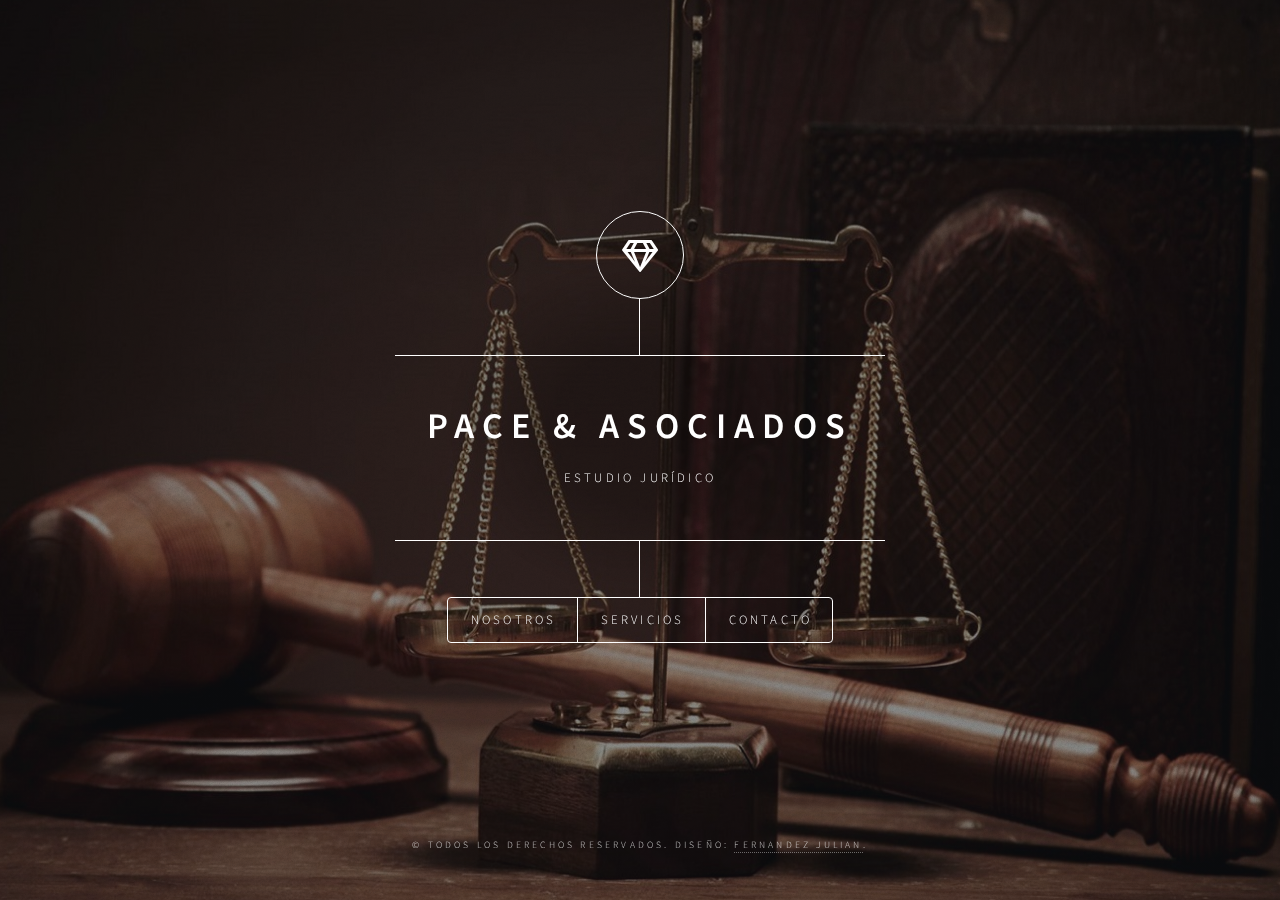
<file: Dra. Pace/index.html>
<!DOCTYPE HTML>
<!--
	Dimension by HTML5 UP
	html5up.net | @ajlkn
	Free for personal and commercial use under the CCA 3.0 license (html5up.net/license)
-->
<html>
	<head>
		<title>Pace & Asociados</title>
		<meta charset="utf-8" />
		<meta name="viewport" content="width=device-width, initial-scale=1, user-scalable=no" />
		<link rel="stylesheet" href="assets/css/main.css" />
		<noscript><link rel="stylesheet" href="assets/css/noscript.css" /></noscript>
	</head>
	<body class="is-preload">

		<!-- Wrapper -->
			<div id="wrapper">

				<!-- Header -->
					<header id="header">
						<div class="logo">
							<span class="icon fa-gem"></span>
						</div>
						<div class="content">
							<div class="inner">
								<h1>PACE & ASOCIADOS</h1>
								<p>ESTUDIO JURÍDICO</p>
							</div>
						</div>
						<nav>
							<ul>
								<li><a href="#nosotros">Nosotros</a></li>
								<li><a href="#servicios">Servicios</a></li>
								<li><a href="#contacto">Contacto</a></li>
								<!--<li><a href="#elements">Elements</a></li>-->
							</ul>
						</nav>
					</header>

				<!-- Main -->
					<div id="main">

						<!-- About -->
							<article id="nosotros">
								<h2 class="major">Nosotros</h2>
								<span class="image main"><img src="images/pic03.jpg" alt="" /></span>
								<p>Somos un estudio de abogados con amplia experiencia en la actividad, que brinda respuestas y soluciones integrales frente a las necesidades de nuestros clientes.</p>
								<p>No dudes contactarnos ante un problema legal.</p>
							</article>

						<!-- Work -->
						<article id="servicios">
							<h2 class="major">Servicios</h2>
							<span class="image main"><img src="images/pic02.jpg" alt="" /></span>
							<h3 class="major">DERECHO CIVIL</h3>
							<p>Contratos <br> Accidentes de tránsito <br> Daños y prejucios</p>
							<h3 class="major">DERECHO COMERCIAL</h3>
							<p>Ejecución de títulos <br>Concursos y quiebras</p>
							<h3 class="major">DERECHO LABORAL</h3>
							<p>Despidos <br>Accidentes o enfermedades laborales</p>
							<h3 class="major">DERECHO DE FAMILIA</h3>
							<p>Divorcios <br>Sucesiones</p>
							<h3 class="major">DERECHO PREVISIONAL</h3>
							<p>Jubilaciones <br>Pensiones</p>
						</article>

						<!-- Contact -->
							<article id="contacto">
								<h2 class="major">Contacto</h2>
								<form name="dra-pace" netlify>
									<div class="fields">
										<div class="field half">
											<label for="name">Nombre</label>
											<input type="text" name="name" id="name" />
										</div>
										<div class="field half">
											<label for="email">Email</label>
											<input type="text" name="email" id="email" />
										</div>
										<div class="field">
											<label for="message">Mensaje</label>
											<textarea name="message" id="message" rows="4"></textarea>
										</div>
									</div>
									<ul class="actions">
										<li><input type="submit" value="Enviar mensaje" class="primary" /></li>
										<li><input type="reset" value="Borrar todo" /></li>
									</ul>
								</form>
							</article>

						<!-- Elements -->
							<article id="elements">
								<h2 class="major">Elements</h2>

								<section>
									<h3 class="major">Text</h3>
									<p>This is <b>bold</b> and this is <strong>strong</strong>. This is <i>italic</i> and this is <em>emphasized</em>.
									This is <sup>superscript</sup> text and this is <sub>subscript</sub> text.
									This is <u>underlined</u> and this is code: <code>for (;;) { ... }</code>. Finally, <a href="#">this is a link</a>.</p>
									<hr />
									<h2>Heading Level 2</h2>
									<h3>Heading Level 3</h3>
									<h4>Heading Level 4</h4>
									<h5>Heading Level 5</h5>
									<h6>Heading Level 6</h6>
									<hr />
									<h4>Blockquote</h4>
									<blockquote>Fringilla nisl. Donec accumsan interdum nisi, quis tincidunt felis sagittis eget tempus euismod. Vestibulum ante ipsum primis in faucibus vestibulum. Blandit adipiscing eu felis iaculis volutpat ac adipiscing accumsan faucibus. Vestibulum ante ipsum primis in faucibus lorem ipsum dolor sit amet nullam adipiscing eu felis.</blockquote>
									<h4>Preformatted</h4>
									<pre><code>i = 0;

while (!deck.isInOrder()) {
    print 'Iteration ' + i;
    deck.shuffle();
    i++;
}

print 'It took ' + i + ' iterations to sort the deck.';</code></pre>
								</section>

								<section>
									<h3 class="major">Lists</h3>

									<h4>Unordered</h4>
									<ul>
										<li>Dolor pulvinar etiam.</li>
										<li>Sagittis adipiscing.</li>
										<li>Felis enim feugiat.</li>
									</ul>

									<h4>Alternate</h4>
									<ul class="alt">
										<li>Dolor pulvinar etiam.</li>
										<li>Sagittis adipiscing.</li>
										<li>Felis enim feugiat.</li>
									</ul>

									<h4>Ordered</h4>
									<ol>
										<li>Dolor pulvinar etiam.</li>
										<li>Etiam vel felis viverra.</li>
										<li>Felis enim feugiat.</li>
										<li>Dolor pulvinar etiam.</li>
										<li>Etiam vel felis lorem.</li>
										<li>Felis enim et feugiat.</li>
									</ol>
									<h4>Icons</h4>
									<ul class="icons">
										<li><a href="#" class="icon brands fa-twitter"><span class="label">Twitter</span></a></li>
										<li><a href="#" class="icon brands fa-facebook-f"><span class="label">Facebook</span></a></li>
										<li><a href="#" class="icon brands fa-instagram"><span class="label">Instagram</span></a></li>
									</ul>

									<h4>Actions</h4>
									<ul class="actions">
										<li><a href="#" class="button primary">Default</a></li>
										<li><a href="#" class="button">Default</a></li>
									</ul>
									<ul class="actions stacked">
										<li><a href="#" class="button primary">Default</a></li>
										<li><a href="#" class="button">Default</a></li>
									</ul>
								</section>

								<section>
									<h3 class="major">Table</h3>
									<h4>Default</h4>
									<div class="table-wrapper">
										<table>
											<thead>
												<tr>
													<th>Name</th>
													<th>Description</th>
													<th>Price</th>
												</tr>
											</thead>
											<tbody>
												<tr>
													<td>Item One</td>
													<td>Ante turpis integer aliquet porttitor.</td>
													<td>29.99</td>
												</tr>
												<tr>
													<td>Item Two</td>
													<td>Vis ac commodo adipiscing arcu aliquet.</td>
													<td>19.99</td>
												</tr>
												<tr>
													<td>Item Three</td>
													<td> Morbi faucibus arcu accumsan lorem.</td>
													<td>29.99</td>
												</tr>
												<tr>
													<td>Item Four</td>
													<td>Vitae integer tempus condimentum.</td>
													<td>19.99</td>
												</tr>
												<tr>
													<td>Item Five</td>
													<td>Ante turpis integer aliquet porttitor.</td>
													<td>29.99</td>
												</tr>
											</tbody>
											<tfoot>
												<tr>
													<td colspan="2"></td>
													<td>100.00</td>
												</tr>
											</tfoot>
										</table>
									</div>

									<h4>Alternate</h4>
									<div class="table-wrapper">
										<table class="alt">
											<thead>
												<tr>
													<th>Name</th>
													<th>Description</th>
													<th>Price</th>
												</tr>
											</thead>
											<tbody>
												<tr>
													<td>Item One</td>
													<td>Ante turpis integer aliquet porttitor.</td>
													<td>29.99</td>
												</tr>
												<tr>
													<td>Item Two</td>
													<td>Vis ac commodo adipiscing arcu aliquet.</td>
													<td>19.99</td>
												</tr>
												<tr>
													<td>Item Three</td>
													<td> Morbi faucibus arcu accumsan lorem.</td>
													<td>29.99</td>
												</tr>
												<tr>
													<td>Item Four</td>
													<td>Vitae integer tempus condimentum.</td>
													<td>19.99</td>
												</tr>
												<tr>
													<td>Item Five</td>
													<td>Ante turpis integer aliquet porttitor.</td>
													<td>29.99</td>
												</tr>
											</tbody>
											<tfoot>
												<tr>
													<td colspan="2"></td>
													<td>100.00</td>
												</tr>
											</tfoot>
										</table>
									</div>
								</section>

								<section>
									<h3 class="major">Buttons</h3>
									<ul class="actions">
										<li><a href="#" class="button primary">Primary</a></li>
										<li><a href="#" class="button">Default</a></li>
									</ul>
									<ul class="actions">
										<li><a href="#" class="button">Default</a></li>
										<li><a href="#" class="button small">Small</a></li>
									</ul>
									<ul class="actions">
										<li><a href="#" class="button primary icon solid fa-download">Icon</a></li>
										<li><a href="#" class="button icon solid fa-download">Icon</a></li>
									</ul>
									<ul class="actions">
										<li><span class="button primary disabled">Disabled</span></li>
										<li><span class="button disabled">Disabled</span></li>
									</ul>
								</section>

								<section>
									<h3 class="major">Form</h3>
									<form method="post" action="#">
										<div class="fields">
											<div class="field half">
												<label for="demo-name">Name</label>
												<input type="text" name="demo-name" id="demo-name" value="" placeholder="Jane Doe" />
											</div>
											<div class="field half">
												<label for="demo-email">Email</label>
												<input type="email" name="demo-email" id="demo-email" value="" placeholder="jane@untitled.tld" />
											</div>
											<div class="field">
												<label for="demo-category">Category</label>
												<select name="demo-category" id="demo-category">
													<option value="">-</option>
													<option value="1">Manufacturing</option>
													<option value="1">Shipping</option>
													<option value="1">Administration</option>
													<option value="1">Human Resources</option>
												</select>
											</div>
											<div class="field half">
												<input type="radio" id="demo-priority-low" name="demo-priority" checked>
												<label for="demo-priority-low">Low</label>
											</div>
											<div class="field half">
												<input type="radio" id="demo-priority-high" name="demo-priority">
												<label for="demo-priority-high">High</label>
											</div>
											<div class="field half">
												<input type="checkbox" id="demo-copy" name="demo-copy">
												<label for="demo-copy">Email me a copy</label>
											</div>
											<div class="field half">
												<input type="checkbox" id="demo-human" name="demo-human" checked>
												<label for="demo-human">Not a robot</label>
											</div>
											<div class="field">
												<label for="demo-message">Message</label>
												<textarea name="demo-message" id="demo-message" placeholder="Enter your message" rows="6"></textarea>
											</div>
										</div>
										<ul class="actions">
											<li><input type="submit" value="Send Message" class="primary" /></li>
											<li><input type="reset" value="Reset" /></li>
										</ul>
									</form>
								</section>

							</article>

					</div>

				<!-- Footer -->
					<footer id="footer">
						<p class="copyright">&copy; Todos los derechos reservados. Diseño: <a href="https://www.linkedin.com/in/julian-fernandez-7423a9208/">Fernandez Julian</a>.</p>
					</footer>

			</div>

		<!-- BG -->
			<div id="bg"></div>

		<!-- Scripts -->
			<script src="assets/js/jquery.min.js"></script>
			<script src="assets/js/browser.min.js"></script>
			<script src="assets/js/breakpoints.min.js"></script>
			<script src="assets/js/util.js"></script>
			<script src="assets/js/main.js"></script>

	</body>
</html>
</file>
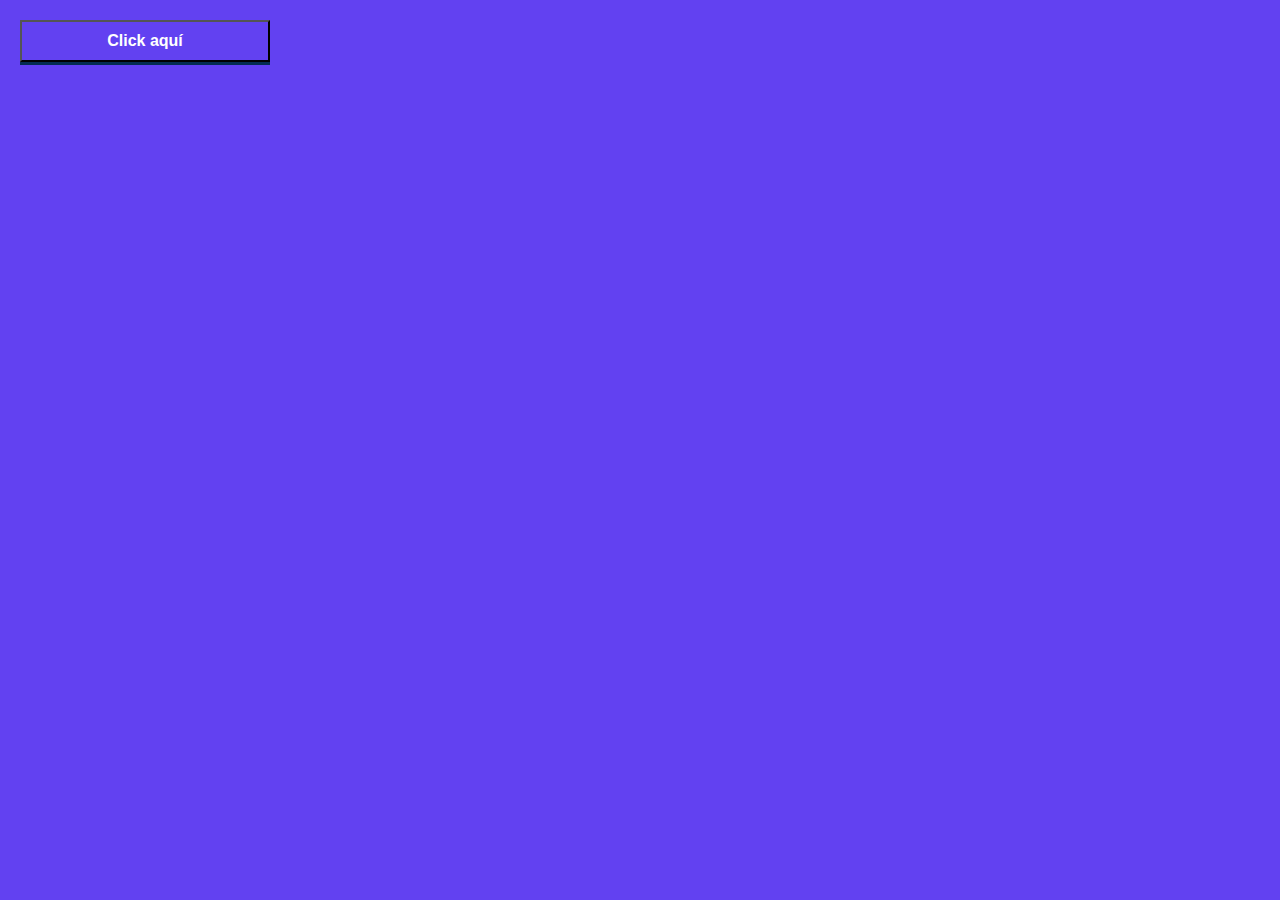
<file: Fetch+API/index.html>
<!DOCTYPE html>
<html lang="en">
<head>
    <meta charset="UTF-8">
    <meta http-equiv="X-UA-Compatible" content="IE=edge">
    <meta name="viewport" content="width=device-width, initial-scale=1.0">
    <link rel="stylesheet" href="./style.css">
    <title>API-FS</title>
</head>
<body>
    <button id="btnGetData" class="button">Click aquí</button>
    <section id="characters"></section>
    <script src="./app.js"></script>
</body>
</html>
</file>
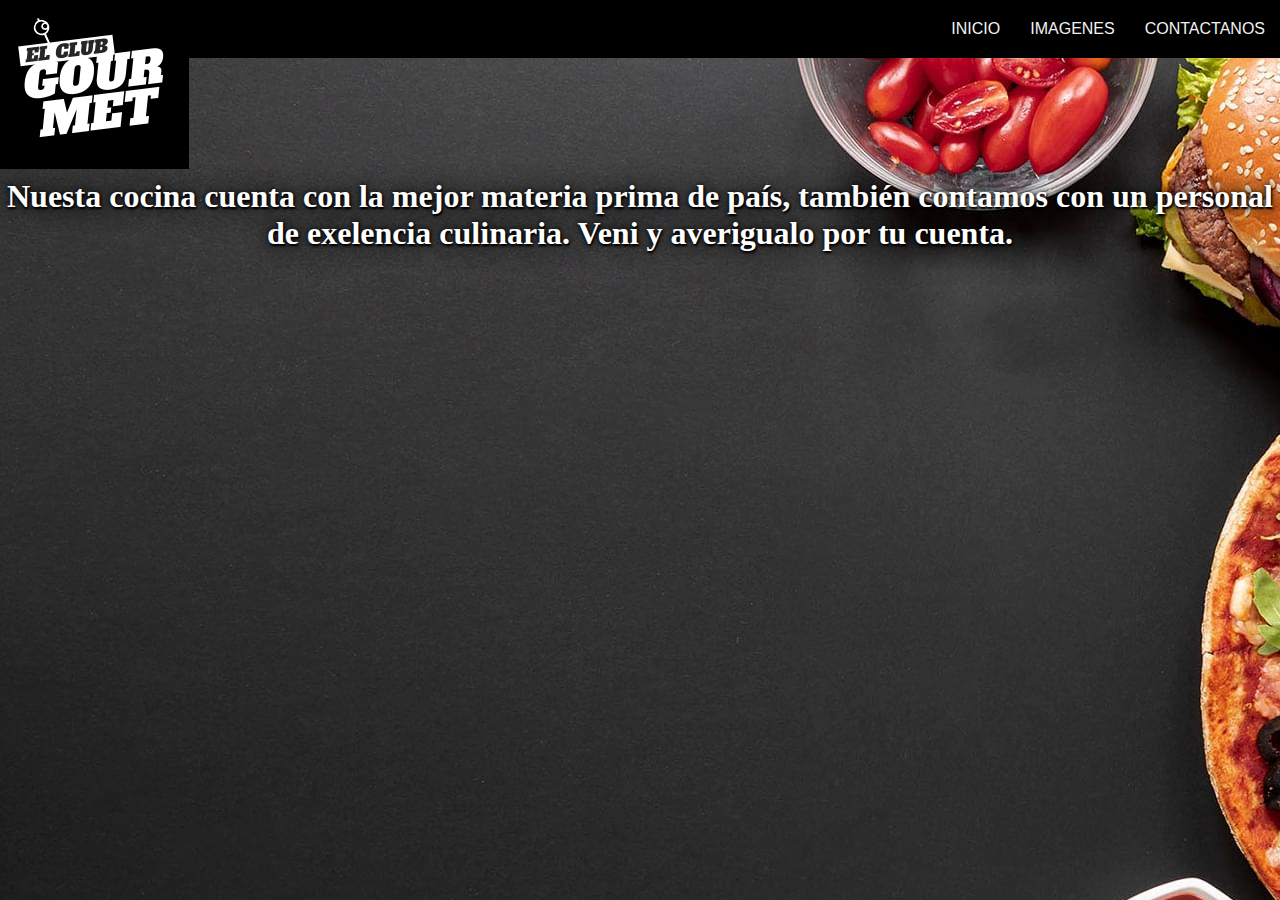
<file: Integrador1/index.html>
<!DOCTYPE html>
<html lang="en">
<head>
    <meta charset="UTF-8">
    <meta http-equiv="X-UA-Compatible" content="IE=edge">
    <meta name="viewport" content="width=device-width, initial-scale=1.0">
    <link href="https://cdn.jsdelivr.net/npm/bootstrap@5.1.3/dist/css/bootstrap.min.css" rel="stylesheet" integrity="sha384-1BmE4kWBq78iYhFldvKuhfTAU6auU8tT94WrHftjDbrCEXSU1oBoqyl2QvZ6jIW3" crossorigin="anonymous">
    <script src="https://cdn.jsdelivr.net/npm/bootstrap@5.1.3/dist/js/bootstrap.bundle.min.js" integrity="sha384-ka7Sk0Gln4gmtz2MlQnikT1wXgYsOg+OMhuP+IlRH9sENBO0LRn5q+8nbTov4+1p" crossorigin="anonymous"></script>

    <link rel="stylesheet" href="./style.css">
    <title>GOURMET</title>
</head>
<body>
<div class="Logo"><a href="#"><img src="./Logo/Logo.png"></a>
</div>
<nav>
    <ul>
        <li><a href="./CONTACTANOS.html">CONTACTANOS</a></li>
        <li><a href="./IMAGENES.html">IMAGENES</a></li>
        <li><a href="./index.html">INICIO</a></li>
    </ul>
</nav>
<h1><p>Nuesta cocina cuenta con la mejor materia prima de país, también contamos con un personal de exelencia culinaria. Veni y averigualo por tu cuenta. </p></h1>
</body>
</html>
</file>
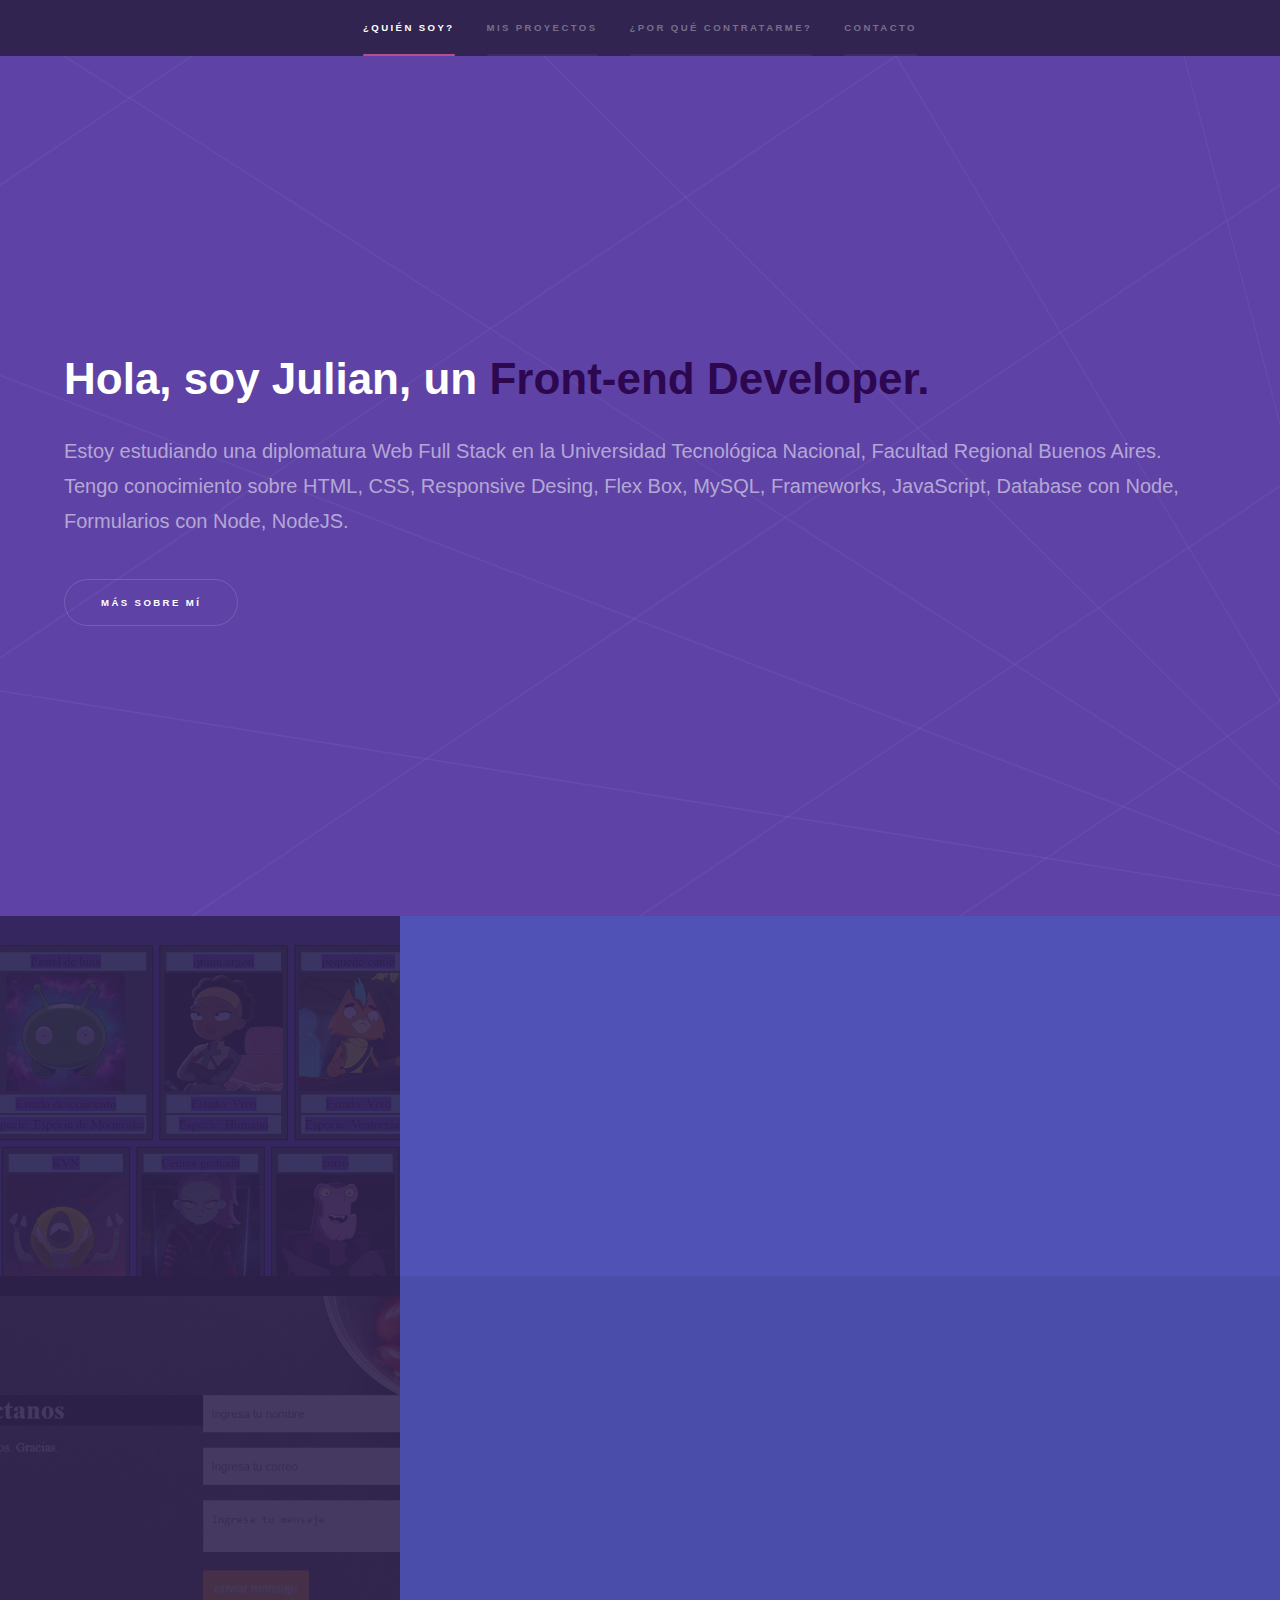
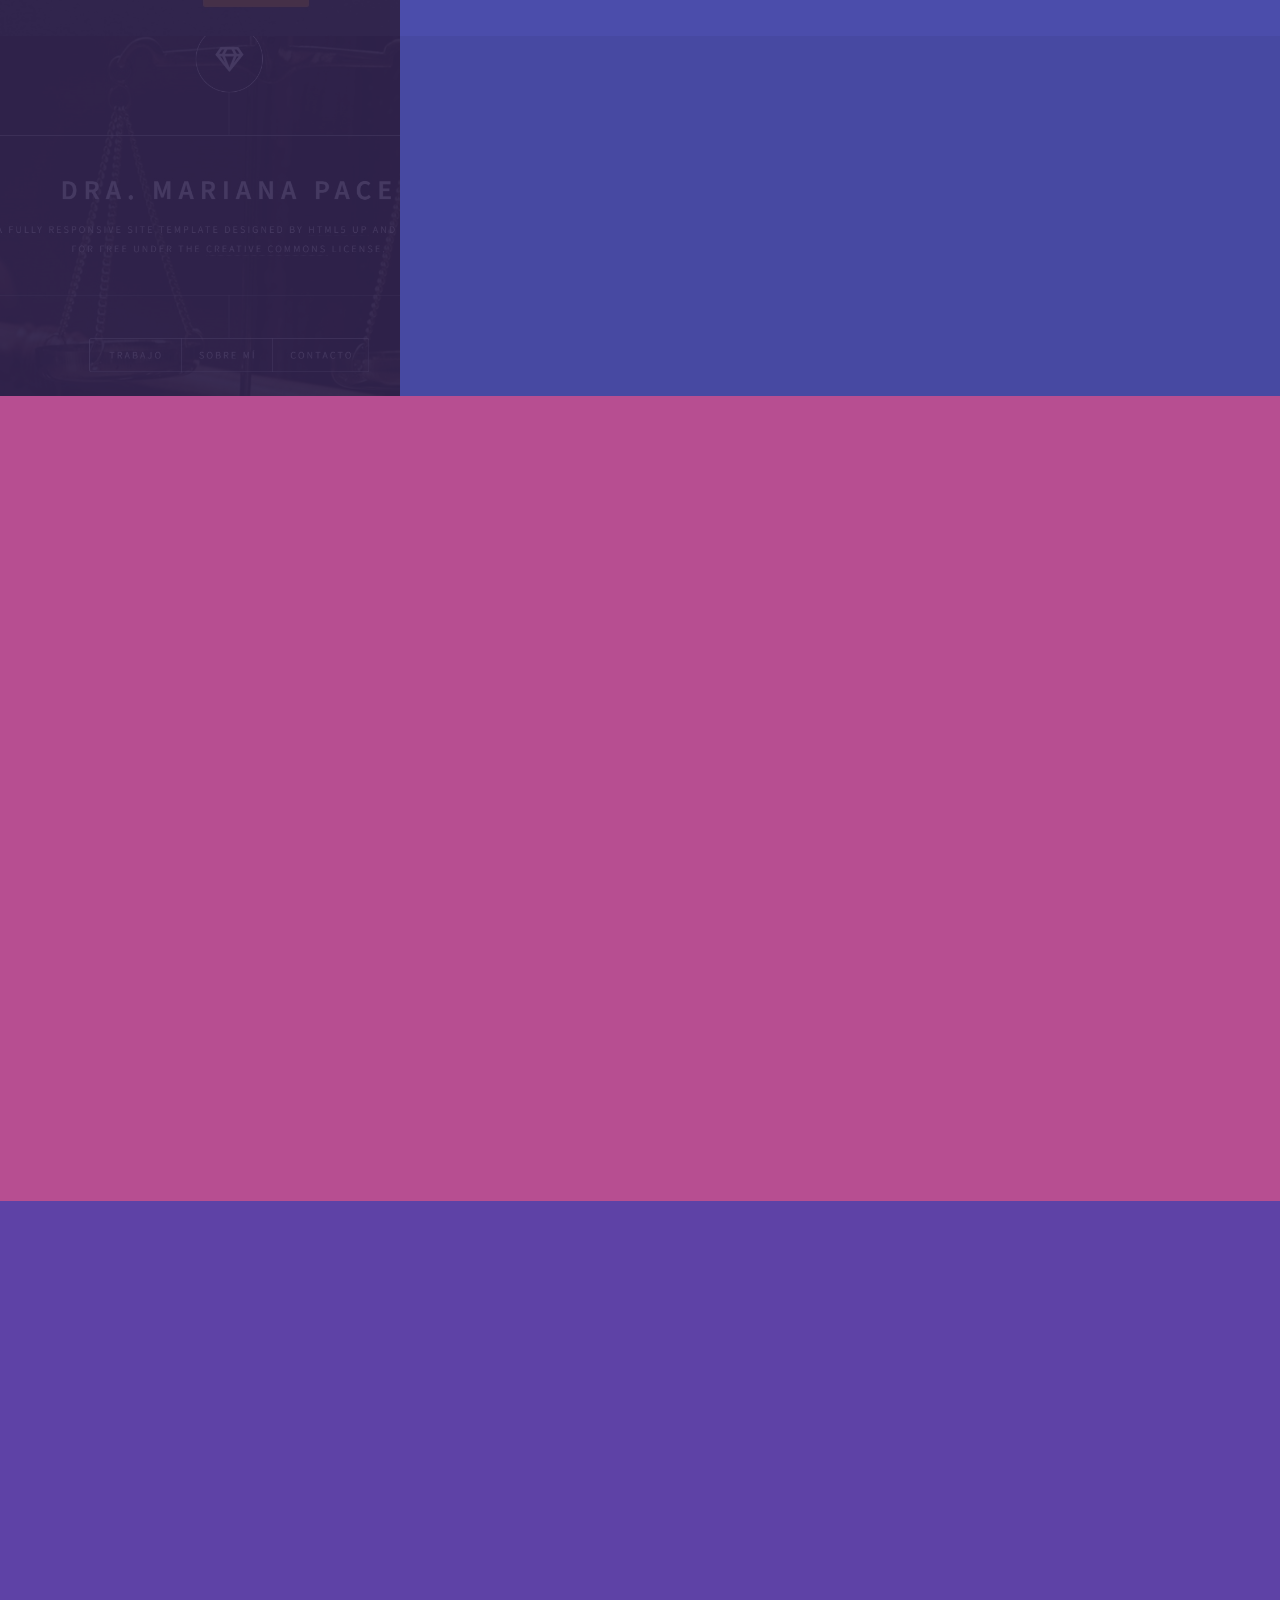
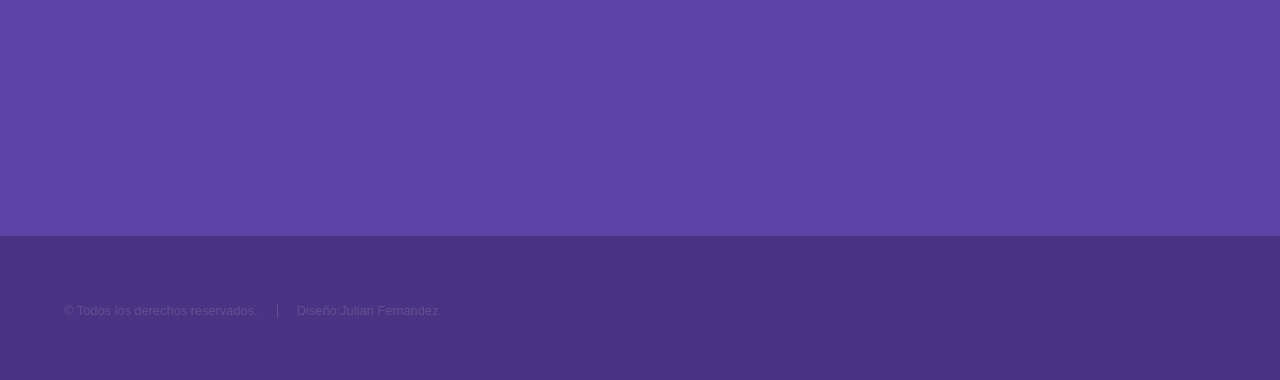
<file: portfolio-cvjulian/index.html>
<!DOCTYPE HTML>
<!--
	Hyperspace by HTML5 UP
	html5up.net | @ajlkn
	Free for personal and commercial use under the CCA 3.0 license (html5up.net/license)
-->
<html>
	<head>
		<title>Portafolio Julian Fernandez</title>
		<meta charset="utf-8" />
		<meta name="viewport" content="width=device-width, initial-scale=1, user-scalable=no" />
		<link rel="stylesheet" href="assets/css/main.css" />
		<noscript><link rel="stylesheet" href="assets/css/noscript.css" /></noscript>
	</head>
	<body class="is-preload">

		<!-- Sidebar -->
			<section id="sidebar">
				<div class="inner">
					<nav>
						<ul>
							<li><a href="#intro">¿Quién soy?</a></li>
							<li><a href="#one">Mis proyectos</a></li>
							<li><a href="#two">¿Por qué contratarme?</a></li>
							<li><a href="#three">Contacto</a></li>
						</ul>
					</nav>
				</div>
			</section>

		<!-- Wrapper -->
			<div id="wrapper">

				<!-- Intro -->
					<section id="intro" class="wrapper style1 fullscreen fade-up">
						<div class="inner">
							<h1>Hola, soy Julian, un <span style="color: rgb(45, 8, 80);"> Front-end Developer.</h1>
							<p>Estoy estudiando una diplomatura Web Full Stack en la Universidad Tecnológica Nacional, Facultad Regional Buenos Aires. Tengo conocimiento sobre HTML, CSS, Responsive Desing, Flex Box, MySQL, Frameworks, JavaScript, Database con Node, Formularios con Node, NodeJS.
							<ul class="actions">
								<li><a href="#one" class="button scrolly">Más sobre mí</a></li>
							</ul>
						</div>
					</section>

				<!-- One -->
					<section id="one" class="wrapper style2 spotlights">
						<section>
							<a href="#" class="image"><img src="images/foto1.jpg" alt="" data-position="center center" /></a>
							<div class="content">
								<div class="inner">
									<h2>Fetch + API</h2>
									<p>Application Programming Interface. Realice una "API" utilizando en su mayoría HTML, CSS, Responsive Desing y obviamente JavaScript de parte de Fetch.

									</p>
									<ul class="actions">
										<li><a href="https://2api-fetch.netlify.app" class="button">Ver aquí</a></li>
									</ul>
								</div>
							</div>
						</section>
						<section>
							<a href="#" class="image"><img src="images/foto2.jpg" alt="" data-position="top center" /></a>
							<div class="content">
								<div class="inner">
									<h2>Primera Página Web</h2>
									<p>Esta fue mi primer página web utilizando HTML, CSS y Framework (Bootstrap).</p>
									<ul class="actions">
										<li><a href="https://primera-pag-web.netlify.app/" class="button">Ver aquí</a></li>
									</ul>
								</div>
							</div>
						</section>
						<section>
							<a href="#" class="image"><img src="images/foto3.jpg" alt="" data-position="25% 25%" /></a>
							<div class="content">
								<div class="inner">
									<h2>Página Web</h2>
									<p>Ésta es una página que realice para una clienta.</p>
									<ul class="actions">
										<li><a href="https://pace-asociados.netlify.app/" class="button">Ver aquí</a></li>
									</ul>
								</div>
							</div>
						</section>
					</section>

				<!-- Two -->
					<section id="two" class="wrapper style3 fade-up">
						<div class="inner">
							<h2>Objetivos</h2>
							<p>Mi deseo es formar parte de una organización que me permita desarrollarme tanto profesional como personalmente. Me atraen los desafíos, valoro el trabajo en equipo y orientado a resultados. Asimismo, me considero una persona práctica, analítica, curiosa y con buena gestión de relaciones interpersonales e inteligenci emocional.
								</p>
							<div class="features">
								<section>
									<span class="icon solid major fa-code"></span>
									<h3>Aptitudes</h3>
									<p>Soy una persona proactiva con gran iniciativa propia y habilidades interpersonales, que sabe trabajar en equipo, de buena comunicación, empatía, y capacidad analítica.
									</p>
								</section>
								<section>
									<span class="icon solid major fa-lock"></span>
									<h3>Estudios</h3>
									<p>Diplomatura en Programación Web Full Stack. Universidad Tecnológica Nacional. Facultad Regional Buenos Aires.
										Programador Web Inicial - Front End Developer (finalizado) <br>Programador Web Avanzado - Full Stack Developer (en curso)</p>
								</section>
								<section>
									<span class="icon solid major fa-cog"></span>
									<h3>Otros estudios</h3>
									<p>Liquidación de Sueldos. Universidad Tecnológica Nacional. Curso
										intensivo. (finalizado)
									</p>
								</section>
								<section>
									<span class="icon solid major fa-desktop"></span>
									<h3>Idiomas</h3>
									<p>Inglés: Básico <br>
										Francés: Básico</p>
								</section>
							</div>
						</div>
					</section>

				<!-- Three -->
					<section id="three" class="wrapper style1 fade-up">
						<div class="inner">
							<h2>Contactame</h2>
							<p>Si quiere comunicarse conmigo, envia un mensaje y a la brevedad le respondere.</p>
							<div class="split style1">
								<section>
									<form name="portfolio-cvjulian" netlify>
										<div class="fields">
											<div class="field half">
												<label for="name">Nombre</label>
												<input type="text" name="name" id="name" />
											</div>
											<div class="field half">
												<label for="email">Email</label>
												<input type="text" name="email" id="email" />
											</div>
											<div class="field">
												<label for="message">Ingrese su mensaje</label>
												<textarea name="message" id="message" rows="5"></textarea>
											</div>
										</div>
										<ul class="actions">
											<li class="button submit">Enviar mensaje</li>
										</ul>
									</form>
								</section>
								<section>
									<ul class="contact">
										<li>
											<h3>Ciudad</h3>
											<span>Bernal, Quilmes<br />
											Buenos Aires</span>
										</li>
										<li>
											<h3>Email</h3>
											<span>julian.gaston.fernandez@hotmail.com</span>
										</li>
										<li>
											<h3>Teléfono</h3>
											<span>(+54) 11-5653-6584</span>
										</li>
										<li>
											<h3>Redes sociales</h3>
											<ul class="icons">
												<li><a href="https://www.facebook.com/julian.fernandez.393/" class="icon brands fa-facebook-f"><span class="label">Facebook</span></a></li>
												<li><a href="https://github.com/JF1103/PORTFOLIO" class="icon brands fa-github"><span class="label">GitHub</span></a></li>
												<li><a href="https://www.instagram.com/julian.g.f/" class="icon brands fa-instagram"><span class="label">Instagram</span></a></li>
												<li><a href="https://www.linkedin.com/in/julian-fernandez-7423a9208/" class="icon brands fa-linkedin-in"><span class="label">LinkedIn</span></a></li>
											</ul>
										</li>
									</ul>
								</section>
							</div>
						</div>
					</section>

			</div>

		<!-- Footer -->
			<footer id="footer" class="wrapper style1-alt">
				<div class="inner">
					<ul class="menu">
						<li>&copy; Todos los derechos reservados.</li><li>Diseño:Julian Fernandez</a></li>
					</ul>
				</div>
			</footer>

		<!-- Scripts -->
			<script src="assets/js/jquery.min.js"></script>
			<script src="assets/js/jquery.scrollex.min.js"></script>
			<script src="assets/js/jquery.scrolly.min.js"></script>
			<script src="assets/js/browser.min.js"></script>
			<script src="assets/js/breakpoints.min.js"></script>
			<script src="assets/js/util.js"></script>
			<script src="assets/js/main.js"></script>

	</body>
</html>
</file>
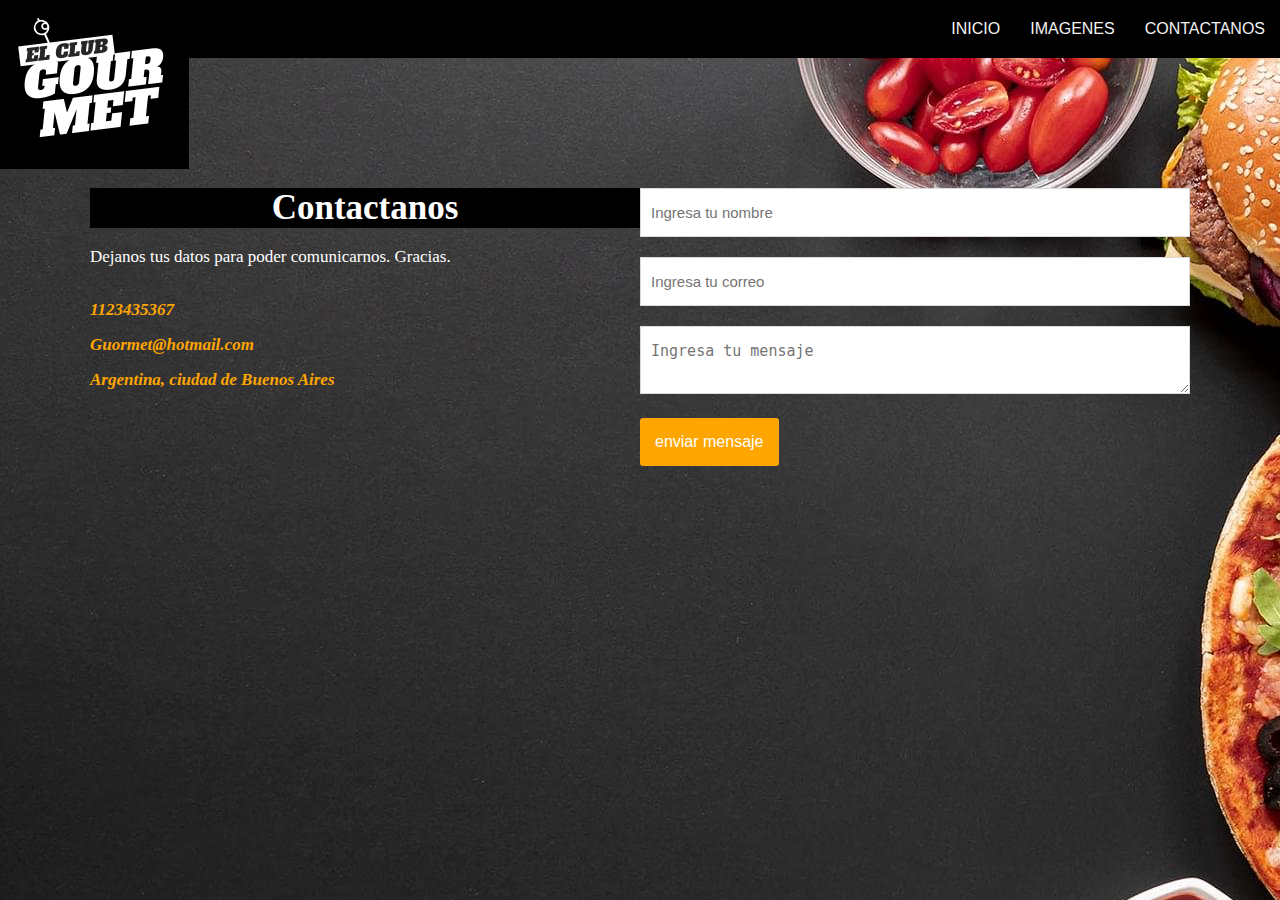
<file: Integrador1/CONTACTANOS.html>
<!DOCTYPE html>
<html lang="en">
<head>
    <meta charset="UTF-8">
    <meta http-equiv="X-UA-Compatible" content="IE=edge">
    <meta name="viewport" content="width=device-width, initial-scale=1.0">
    <link rel="stylesheet" href="./style.css">
    <title>GOURMET</title>
</head>
<body>
<div class="Logo"><a href="#"><img src="./Logo/Logo.png"></a>
</div>
<nav>
    <ul>
        <li><a href="./CONTACTANOS.html">CONTACTANOS</a></li>
        <li><a href="./IMAGENES.html">IMAGENES</a></li>
        <li><a href="./index.html">INICIO</a></li>
    </ul>
</nav>
<div class="container-form">
<div class="info form"><h2>Contactanos</h2>
<p>Dejanos tus datos para poder comunicarnos. Gracias.</p>
<a href="#"><i class="fa fa-phone">1123435367</i></a>
<a href=""><i class="fa fa-envelope">Guormet@hotmail.com</i></a>
<a href=""><i class="fa fa-map-marked">Argentina, ciudad de Buenos Aires</i></a>
</div>
<form action="" autocomplete="off">
    <input type="text" name="nombre" placeholder="Ingresa tu nombre" class="campo">
    <input type="email" placeholder="Ingresa tu correo" class="campo">
    <textarea name="mansaje" placeholder="Ingresa tu mensaje"></textarea>
    <input type="submit" name="enviar" value="enviar mensaje" class="btn-enviar">
</form>
</div>
</body>
</html>
</file>
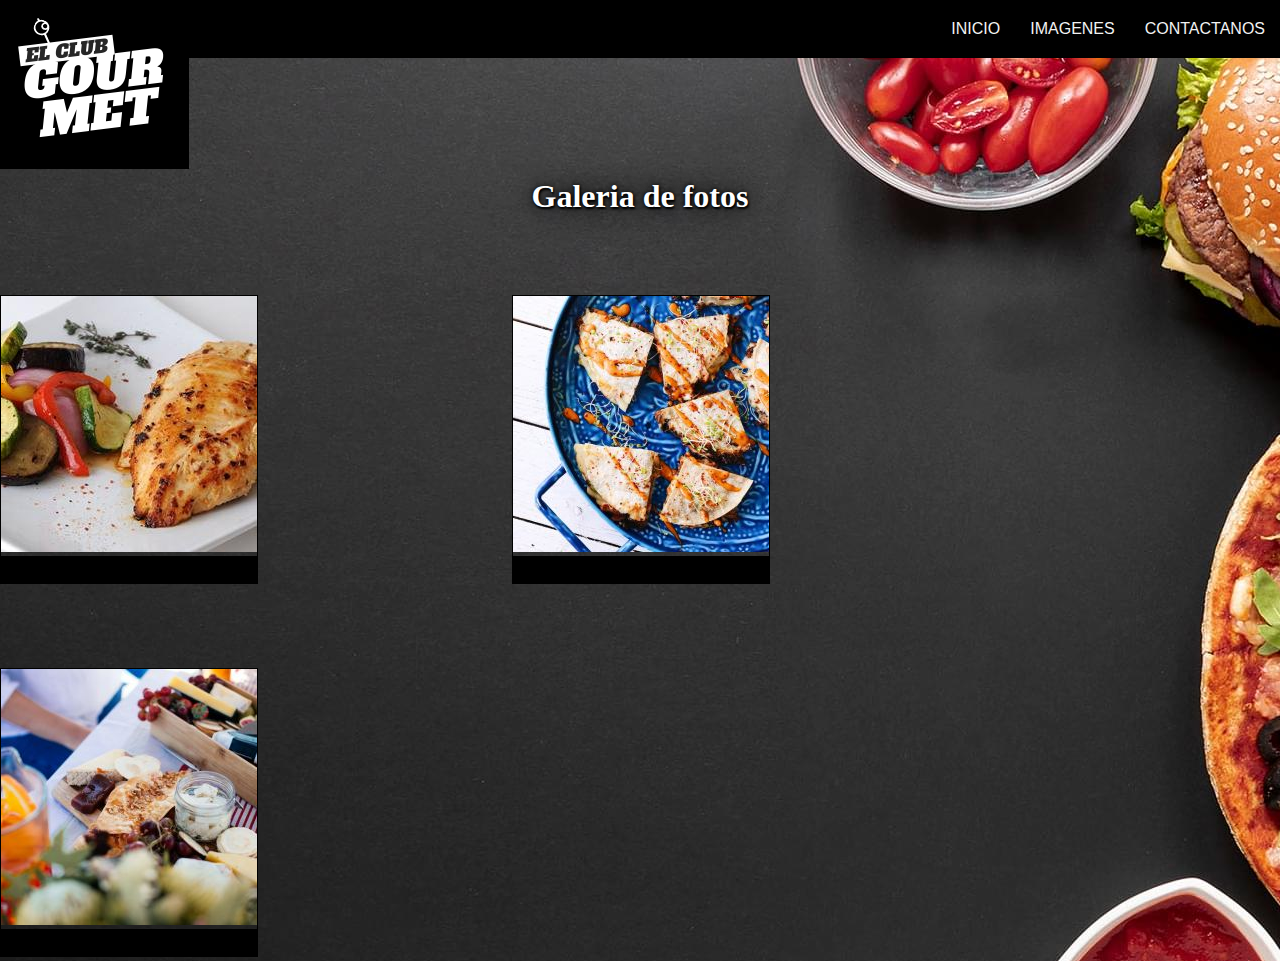
<file: Integrador1/IMAGENES.html>
<!DOCTYPE html>
<html lang="en">
<head>
    <meta charset="UTF-8">
    <meta http-equiv="X-UA-Compatible" content="IE=edge">
    <meta name="viewport" content="width=device-width, initial-scale=1.0">
    <link href="https://cdn.jsdelivr.net/npm/bootstrap@5.1.3/dist/css/bootstrap.min.css" rel="stylesheet" integrity="sha384-1BmE4kWBq78iYhFldvKuhfTAU6auU8tT94WrHftjDbrCEXSU1oBoqyl2QvZ6jIW3" crossorigin="anonymous">
    <script src="https://cdn.jsdelivr.net/npm/bootstrap@5.1.3/dist/js/bootstrap.bundle.min.js" integrity="sha384-ka7Sk0Gln4gmtz2MlQnikT1wXgYsOg+OMhuP+IlRH9sENBO0LRn5q+8nbTov4+1p" crossorigin="anonymous"></script>

    <link rel="stylesheet" href="./style.css">
    <title>GOURMET</title>
</head>
<body>
<div class="Logo"><a href="#"><img src="./Logo/Logo.png"></a>
</div>
<nav>
    <ul>
        <li><a href="./CONTACTANOS.html">CONTACTANOS</a></li>
        <li><a href="./IMAGENES.html">IMAGENES</a></li>
        <li><a href="./index.html">INICIO</a></li>
    </ul>
</nav>
<h1>Galeria de fotos</h1>
<div class="container"></div>
<div class="item">
    <img src="./IMAGENES/imagen1.jpg" alt="" class="item-img">
    <div class="item-text">
        <h2>Imagen</h2>
    </div>
</div>
<div class="item">
    <img src="./IMAGENES/imagen2.jpg" alt="" class="item-img">
    <div class="item-text">
        <h2>Imagen</h2>
    </div>
</div>
<div class="item">
    <img src="./IMAGENES/imagen3.jpg" alt="" class="item-img">
    <div class="item-text">
        <h2>Imagen</h2>
    </div>
</div>
</body>
</html>
</file>
<file: Dra. Pace/assets/css/noscript.css>
/*
	Dimension by HTML5 UP
	html5up.net | @ajlkn
	Free for personal and commercial use under the CCA 3.0 license (html5up.net/license)
*/

/* BG */

	body.is-preload #bg:before {
		background-color: transparent;
	}

/* Header */

	body.is-preload #header {
		-moz-filter: none;
		-webkit-filter: none;
		-ms-filter: none;
		filter: none;
	}

		body.is-preload #header > * {
			opacity: 1;
		}

		body.is-preload #header .content .inner {
			max-height: none;
			padding: 3rem 2rem;
			opacity: 1;
		}

/* Main */

	#main article {
		opacity: 1;
		margin: 4rem 0 0 0;
	}
</file>
<file: Fetch+API/style.css>
* {
    margin: 0;
    padding: 0;
    background-color: #6241f1;
    box-sizing: border-box;
}

#characters {
    display: flex;
    justify-content: center;
    flex-wrap: wrap;   
}

.card {
    border: 3px solid;
    margin: 0.5rem;
    padding: .6rem;
    text-align: center;
    background: #2E4053;
    cursor: pointer;
}


.card p {
    font-size: 2rem;
    margin: 5px;
    padding: 5px;
    color: black;
    background-color:#87caf7;
}

.button {
    font-size: 1rem;
    background: #6241f1;
    font-weight: bold;
    color: #fff;
    margin: 20px;
    padding: 10px 0px;
    width: 250px;
    box-shadow: 0px 3px 0px rgb(4, 44, 82);  
    cursor: pointer;  
}

.button:hover {
   box-shadow: 0px 0px 0px;
}
</file>
<file: Integrador1/style.css>
h1 {
    margin-top: 120px;
}

body {
    background: url(./IMGPRINCIPAL/foto.jpg)
}
body {
    margin: 0;
    padding: 0;
}
nav {
    width: 100%;
    background: black;
    overflow: auto;
}
ul {
    padding: 0;
    margin: 0 0 0 150px;
    list-style: none;
}
li {
    float: right;
}
.Logo img {
    position: absolute;
    margin-top: 0px;
    margin-left: 0px;
}
nav a {
    width: 100;
    display: block;
    padding: 20px 15px;
    text-decoration: none;
    font-family: Arial;
    color: #f2f2f2;
    text-align: center;
}
nav a:hover {
    background: orange;
    transition: 0.5s;
    text-transform: uppercase;
}
h1 {
    color: white;
    text-shadow: 1px 2px 2px black, 0 0 25px black, 0 0 5px black;
    text-align: center;
}
.container {
    display: none;
    background: black;
    position: absolute;
    left: 0px;
    bottom: 0px
   
}
.item {
    margin: 0;
    display: inline-block;
    border: 1px solid black;
    position: relative;
    overflow: hidden;
    margin-top: 80px;
    margin-right: 250px;
}
.item-img {
    width: 256px;
    height: 256px;
}
.item-img:hover {
    border: 5px solid white;
}
h2 {
    background: black;
    text-align: center;
}
*{
    margin: 0px;
    padding: 0px;
    box-sizing: border-box;
    font-family: 'Open Sans' sans-serif;
}
.container-form {
    width: 100%;
    max-width: 1100px;
    margin: auto;
    display: grid;
    grid-template-columns: repeat(2,1fr);
    margin-top: 130px;
}
.container-form h2 {
    margin-bottom: 15px;
    font-size: 35px;
    color: white;
}
.container-form p {
    font-size: 17px;
    line-height: 1.6;
    margin-bottom: 30px;
    color: white;
}
.container-form a {
    font-size: 17px;
    display: inline-block;
    text-decoration: none;
    width: 100%;
    margin-bottom: 15px;
    color: black;
    font-weight: 700;
}
.container-form a i {
    color: orange;
    margin-right: 10px;
}
.container-form .campo, textarea {
    width: 100%;
    padding: 15px 10px;
    font-size: 15px;
    border: 1px solid #dbdbdb;
    margin-bottom: 20px;
    border-radius: 0px;
}
.container-form .form textarea {
    max-width: 530px;
    min-width: 530px;
    max-height: 150px;
    min-height: 140px;
}
.container-form .btn-enviar {
    padding: 15px;
    font-size: 16px;
    border: none;
    outline: 0px;
    background: orange;
    color: white;
    border-radius: 3px;
    cursor: pointer;
    transition: all 300ms ease;
}
.container-form .btn-enviar {
    background: orange;
}
</file>
<file: portfolio-cvjulian/assets/css/noscript.css>
/*
	Hyperspace by HTML5 UP
	html5up.net | @ajlkn
	Free for personal and commercial use under the CCA 3.0 license (html5up.net/license)
*/

/* Spotlights */

	.spotlights > section > .image:before {
		opacity: 0 !important;
	}

	.spotlights > section > .content > .inner {
		-moz-transform: none !important;
		-webkit-transform: none !important;
		-ms-transform: none !important;
		transform: none !important;
		opacity: 1 !important;
	}

/* Wrapper */

	.wrapper > .inner {
		opacity: 1 !important;
		-moz-transform: none !important;
		-webkit-transform: none !important;
		-ms-transform: none !important;
		transform: none !important;
	}

/* Sidebar */

	#sidebar > .inner {
		opacity: 1 !important;
	}

	#sidebar nav > ul > li {
		-moz-transform: none !important;
		-webkit-transform: none !important;
		-ms-transform: none !important;
		transform: none !important;
		opacity: 1 !important;
	}
</file>
<file: Dra. Pace/assets/css/main.css>
@import url(fontawesome-all.min.css);
@import url("https://fonts.googleapis.com/css?family=Source+Sans+Pro:300italic,600italic,300,600");

/*
	Dimension by HTML5 UP
	html5up.net | @ajlkn
	Free for personal and commercial use under the CCA 3.0 license (html5up.net/license)
*/

html, body, div, span, applet, object,
iframe, h1, h2, h3, h4, h5, h6, p, blockquote,
pre, a, abbr, acronym, address, big, cite,
code, del, dfn, em, img, ins, kbd, q, s, samp,
small, strike, strong, sub, sup, tt, var, b,
u, i, center, dl, dt, dd, ol, ul, li, fieldset,
form, label, legend, table, caption, tbody,
tfoot, thead, tr, th, td, article, aside,
canvas, details, embed, figure, figcaption,
footer, header, hgroup, menu, nav, output, ruby,
section, summary, time, mark, audio, video {
	margin: 0;
	padding: 0;
	border: 0;
	font-size: 100%;
	font: inherit;
	vertical-align: baseline;}

article, aside, details, figcaption, figure,
footer, header, hgroup, menu, nav, section {
	display: block;}

body {
	line-height: 0,5;
}

ol, ul {
	list-style: none;
}

blockquote, q {
	quotes: none;
}

	blockquote:before, blockquote:after, q:before, q:after {
		content: '';
		content: none;
	}

table {
	border-collapse: collapse;
	border-spacing: 0;
}

body {
	-webkit-text-size-adjust: none;
}

mark {
	background-color: transparent;
	color: inherit;
}

input::-moz-focus-inner {
	border: 0;
	padding: 0;
}

input, select, textarea {
	-moz-appearance: none;
	-webkit-appearance: none;
	-ms-appearance: none;
	appearance: none;
}

/* Basic */

	@-ms-viewport {
		width: device-width;
	}

	@media screen and (max-width: 480px) {

		html, body {
			min-width: 320px;
		}

	}

	html {
		box-sizing: border-box;
	}

	*, *:before, *:after {
		box-sizing: inherit;
	}

	body {
		background: #1b1f22;
	}

		body.is-preload *, body.is-preload *:before, body.is-preload *:after {
			-moz-animation: none !important;
			-webkit-animation: none !important;
			-ms-animation: none !important;
			animation: none !important;
			-moz-transition: none !important;
			-webkit-transition: none !important;
			-ms-transition: none !important;
			transition: none !important;
		}

/* Type */

	html {
		font-size: 16pt;
	}

		@media screen and (max-width: 1680px) {

			html {
				font-size: 12pt;
			}

		}

		@media screen and (max-width: 736px) {

			html {
				font-size: 11pt;
			}

		}

		@media screen and (max-width: 360px) {

			html {
				font-size: 10pt;
			}

		}

	body, input, select, textarea {
		color: #ffffff;
		font-family: "Source Sans Pro", sans-serif;
		font-weight: 300;
		font-size: 1rem;
		line-height: 1.5;
	}

	a {
		-moz-transition: color 0.2s ease-in-out, background-color 0.2s ease-in-out, border-bottom-color 0.2s ease-in-out;
		-webkit-transition: color 0.2s ease-in-out, background-color 0.2s ease-in-out, border-bottom-color 0.2s ease-in-out;
		-ms-transition: color 0.2s ease-in-out, background-color 0.2s ease-in-out, border-bottom-color 0.2s ease-in-out;
		transition: color 0.2s ease-in-out, background-color 0.2s ease-in-out, border-bottom-color 0.2s ease-in-out;
		border-bottom: dotted 1px rgba(255, 255, 255, 0.5);
		text-decoration: none;
		color: inherit;
	}

		a:hover {
			border-bottom-color: transparent;
		}

	strong, b {
		color: #ffffff;
		font-weight: 600;
	}

	em, i {
		font-style: italic;
	}

	p {
		margin: 0 0 2rem 0;
	}

	h1, h2, h3, h4, h5, h6 {
		color: #ffffff;
		font-weight: 600;
		line-height: 1;
		margin: 0 0 1rem 0;
		text-transform: uppercase;
		letter-spacing: 0.2rem;
	}

		h1 a, h2 a, h3 a, h4 a, h5 a, h6 a {
			color: inherit;
			text-decoration: none;
		}

		h1.major, h2.major, h3.major, h4.major, h5.major, h6.major {
			border-bottom: solid 1px #ffffff;
			width: -moz-max-content;
			width: -webkit-max-content;
			width: -ms-max-content;
			width: max-content;
			padding-bottom: 0.5rem;
			margin: 0 0 2rem 0;
		}

	h1 {
		font-size: 2.25rem;
		line-height: 1.3;
		letter-spacing: 0.5rem;
	}

	h2 {
		font-size: 1.5rem;
		line-height: 1.4;
		letter-spacing: 0.5rem;
	}

	h3 {
		font-size: 1rem;
	}

	h4 {
		font-size: 0.8rem;
	}

	h5 {
		font-size: 0.7rem;
	}

	h6 {
		font-size: 0.6rem;
	}

	@media screen and (max-width: 736px) {

		h1 {
			font-size: 1.75rem;
			line-height: 1.4;
		}

		h2 {
			font-size: 1.25em;
			line-height: 1.5;
		}

	}

	sub {
		font-size: 0.8rem;
		position: relative;
		top: 0.5rem;
	}

	sup {
		font-size: 0.8rem;
		position: relative;
		top: -0.5rem;
	}

	blockquote {
		border-left: solid 4px #ffffff;
		font-style: italic;
		margin: 0 0 2rem 0;
		padding: 0.5rem 0 0.5rem 2rem;
	}

	code {
		background: rgba(255, 255, 255, 0.075);
		border-radius: 4px;
		font-family: "Courier New", monospace;
		font-size: 0.9rem;
		margin: 0 0.25rem;
		padding: 0.25rem 0.65rem;
	}

	pre {
		-webkit-overflow-scrolling: touch;
		font-family: "Courier New", monospace;
		font-size: 0.9rem;
		margin: 0 0 2rem 0;
	}

		pre code {
			display: block;
			line-height: 1.75;
			padding: 1rem 1.5rem;
			overflow-x: auto;
		}

	hr {
		border: 0;
		border-bottom: solid 1px #ffffff;
		margin: 2.75rem 0;
	}

	.align-left {
		text-align: left;
	}

	.align-center {
		text-align: center;
	}

	.align-right {
		text-align: right;
	}

/* Form */

	form {
		margin: 0 0 2rem 0;
	}

		form > :last-child {
			margin-bottom: 0;
		}

		form > .fields {
			display: -moz-flex;
			display: -webkit-flex;
			display: -ms-flex;
			display: flex;
			-moz-flex-wrap: wrap;
			-webkit-flex-wrap: wrap;
			-ms-flex-wrap: wrap;
			flex-wrap: wrap;
			width: calc(100% + 3rem);
			margin: -1.5rem 0 2rem -1.5rem;
		}

			form > .fields > .field {
				-moz-flex-grow: 0;
				-webkit-flex-grow: 0;
				-ms-flex-grow: 0;
				flex-grow: 0;
				-moz-flex-shrink: 0;
				-webkit-flex-shrink: 0;
				-ms-flex-shrink: 0;
				flex-shrink: 0;
				padding: 1.5rem 0 0 1.5rem;
				width: calc(100% - 1.5rem);
			}

				form > .fields > .field.half {
					width: calc(50% - 0.75rem);
				}

				form > .fields > .field.third {
					width: calc(100%/3 - 0.5rem);
				}

				form > .fields > .field.quarter {
					width: calc(25% - 0.375rem);
				}

		@media screen and (max-width: 480px) {

			form > .fields {
				width: calc(100% + 3rem);
				margin: -1.5rem 0 2rem -1.5rem;
			}

				form > .fields > .field {
					padding: 1.5rem 0 0 1.5rem;
					width: calc(100% - 1.5rem);
				}

					form > .fields > .field.half {
						width: calc(100% - 1.5rem);
					}

					form > .fields > .field.third {
						width: calc(100% - 1.5rem);
					}

					form > .fields > .field.quarter {
						width: calc(100% - 1.5rem);
					}

		}

	label {
		color: #ffffff;
		display: block;
		font-size: 0.8rem;
		font-weight: 300;
		letter-spacing: 0.2rem;
		line-height: 1.5;
		margin: 0 0 1rem 0;
		text-transform: uppercase;
	}

	input[type="text"],
	input[type="password"],
	input[type="email"],
	input[type="tel"],
	select,
	textarea {
		-moz-appearance: none;
		-webkit-appearance: none;
		-ms-appearance: none;
		appearance: none;
		-moz-transition: border-color 0.2s ease-in-out, box-shadow 0.2s ease-in-out, background-color 0.2s ease-in-out;
		-webkit-transition: border-color 0.2s ease-in-out, box-shadow 0.2s ease-in-out, background-color 0.2s ease-in-out;
		-ms-transition: border-color 0.2s ease-in-out, box-shadow 0.2s ease-in-out, background-color 0.2s ease-in-out;
		transition: border-color 0.2s ease-in-out, box-shadow 0.2s ease-in-out, background-color 0.2s ease-in-out;
		background-color: transparent;
		border-radius: 4px;
		border: solid 1px #ffffff;
		color: inherit;
		display: block;
		outline: 0;
		padding: 0 1rem;
		text-decoration: none;
		width: 100%;
	}

		input[type="text"]:invalid,
		input[type="password"]:invalid,
		input[type="email"]:invalid,
		input[type="tel"]:invalid,
		select:invalid,
		textarea:invalid {
			box-shadow: none;
		}

		input[type="text"]:focus,
		input[type="password"]:focus,
		input[type="email"]:focus,
		input[type="tel"]:focus,
		select:focus,
		textarea:focus {
			background: rgba(255, 255, 255, 0.075);
			border-color: #ffffff;
			box-shadow: 0 0 0 1px #ffffff;
		}

	select {
		background-image: url("data:image/svg+xml;charset=utf8,%3Csvg xmlns='http://www.w3.org/2000/svg' width='40' height='40' preserveAspectRatio='none' viewBox='0 0 40 40'%3E%3Cpath d='M9.4,12.3l10.4,10.4l10.4-10.4c0.2-0.2,0.5-0.4,0.9-0.4c0.3,0,0.6,0.1,0.9,0.4l3.3,3.3c0.2,0.2,0.4,0.5,0.4,0.9 c0,0.4-0.1,0.6-0.4,0.9L20.7,31.9c-0.2,0.2-0.5,0.4-0.9,0.4c-0.3,0-0.6-0.1-0.9-0.4L4.3,17.3c-0.2-0.2-0.4-0.5-0.4-0.9 c0-0.4,0.1-0.6,0.4-0.9l3.3-3.3c0.2-0.2,0.5-0.4,0.9-0.4S9.1,12.1,9.4,12.3z' fill='%23ffffff' /%3E%3C/svg%3E");
		background-size: 1.25rem;
		background-repeat: no-repeat;
		background-position: calc(100% - 1rem) center;
		height: 2.75rem;
		padding-right: 2.75rem;
		text-overflow: ellipsis;
	}

		select option {
			color: #ffffff;
			background: #1b1f22;
		}

		select:focus::-ms-value {
			background-color: transparent;
		}

		select::-ms-expand {
			display: none;
		}

	input[type="text"],
	input[type="password"],
	input[type="email"],
	select {
		height: 2.75rem;
	}

	textarea {
		padding: 0.75rem 1rem;
	}

	input[type="checkbox"],
	input[type="radio"] {
		-moz-appearance: none;
		-webkit-appearance: none;
		-ms-appearance: none;
		appearance: none;
		display: block;
		float: left;
		margin-right: -2rem;
		opacity: 0;
		width: 1rem;
		z-index: -1;
	}

		input[type="checkbox"] + label,
		input[type="radio"] + label {
			text-decoration: none;
			-moz-user-select: none;
			-webkit-user-select: none;
			-ms-user-select: none;
			user-select: none;
			color: #ffffff;
			cursor: pointer;
			display: inline-block;
			font-size: 0.8rem;
			font-weight: 300;
			margin: 0 0 0.5rem 0;
			padding-left: 2.65rem;
			padding-right: 0.75rem;
			position: relative;
		}

			input[type="checkbox"] + label:before,
			input[type="radio"] + label:before {
				-moz-osx-font-smoothing: grayscale;
				-webkit-font-smoothing: antialiased;
				display: inline-block;
				font-style: normal;
				font-variant: normal;
				text-rendering: auto;
				line-height: 1;
				text-transform: none !important;
				font-family: 'Font Awesome 5 Free';
				font-weight: 900;
			}

			input[type="checkbox"] + label:before,
			input[type="radio"] + label:before {
				-moz-transition: border-color 0.2s ease-in-out, box-shadow 0.2s ease-in-out, background-color 0.2s ease-in-out;
				-webkit-transition: border-color 0.2s ease-in-out, box-shadow 0.2s ease-in-out, background-color 0.2s ease-in-out;
				-ms-transition: border-color 0.2s ease-in-out, box-shadow 0.2s ease-in-out, background-color 0.2s ease-in-out;
				transition: border-color 0.2s ease-in-out, box-shadow 0.2s ease-in-out, background-color 0.2s ease-in-out;
				border-radius: 4px;
				border: solid 1px #ffffff;
				content: '';
				display: inline-block;
				height: 1.65rem;
				left: 0;
				line-height: 1.65rem;
				position: absolute;
				text-align: center;
				top: -0.15rem;
				width: 1.65rem;
			}

		input[type="checkbox"]:checked + label:before,
		input[type="radio"]:checked + label:before {
			background: #ffffff !important;
			border-color: #ffffff !important;
			color: #1b1f22;
			content: '\f00c';
		}

		input[type="checkbox"]:focus + label:before,
		input[type="radio"]:focus + label:before {
			background: rgba(255, 255, 255, 0.075);
			border-color: #ffffff;
			box-shadow: 0 0 0 1px #ffffff;
		}

	input[type="checkbox"] + label:before {
		border-radius: 4px;
	}

	input[type="radio"] + label:before {
		border-radius: 100%;
	}

	::-webkit-input-placeholder {
		color: rgba(255, 255, 255, 0.5) !important;
		opacity: 1.0;
	}

	:-moz-placeholder {
		color: rgba(255, 255, 255, 0.5) !important;
		opacity: 1.0;
	}

	::-moz-placeholder {
		color: rgba(255, 255, 255, 0.5) !important;
		opacity: 1.0;
	}

	:-ms-input-placeholder {
		color: rgba(255, 255, 255, 0.5) !important;
		opacity: 1.0;
	}

	.formerize-placeholder {
		color: rgba(255, 255, 255, 0.5) !important;
		opacity: 1.0;
	}

/* Box */

	.box {
		border-radius: 4px;
		border: solid 1px #ffffff;
		margin-bottom: 2rem;
		padding: 1.5em;
	}

		.box > :last-child,
		.box > :last-child > :last-child,
		.box > :last-child > :last-child > :last-child {
			margin-bottom: 0;
		}

		.box.alt {
			border: 0;
			border-radius: 0;
			padding: 0;
		}

/* Icon */

	.icon {
		text-decoration: none;
		border-bottom: none;
		position: relative;
	}

		.icon:before {
			-moz-osx-font-smoothing: grayscale;
			-webkit-font-smoothing: antialiased;
			display: inline-block;
			font-style: normal;
			font-variant: normal;
			text-rendering: auto;
			line-height: 1;
			text-transform: none !important;
			font-family: 'Font Awesome 5 Free';
			font-weight: 400;
		}

		.icon > .label {
			display: none;
		}

		.icon:before {
			line-height: inherit;
		}

		.icon.solid:before {
			font-weight: 900;
		}

		.icon.brands:before {
			font-family: 'Font Awesome 5 Brands';
		}

/* Image */

	.image {
		border-radius: 4px;
		border: 0;
		display: inline-block;
		position: relative;
	}

		.image:before {
			pointer-events: none;
			background-image: url("../../images/overlay.png");
			background-color: rgba(19, 21, 25, 0.5);
			border-radius: 4px;
			content: '';
			display: block;
			height: 100%;
			left: 0;
			opacity: 0.5;
			position: absolute;
			top: 0;
			width: 100%;
		}

		.image img {
			border-radius: 4px;
			display: block;
		}

		.image.left, .image.right {
			max-width: 40%;
		}

			.image.left img, .image.right img {
				width: 100%;
			}

		.image.left {
			float: left;
			padding: 0 1.5em 1em 0;
			top: 0.25em;
		}

		.image.right {
			float: right;
			padding: 0 0 1em 1.5em;
			top: 0.25em;
		}

		.image.fit {
			display: block;
			margin: 0 0 2rem 0;
			width: 100%;
		}

			.image.fit img {
				width: 100%;
			}

		.image.main {
			display: block;
			margin: 2.5rem 0;
			width: 100%;
		}

			.image.main img {
				width: 100%;
			}

		@media screen and (max-width: 736px) {

			.image.main {
				margin: 2rem 0;
			}

		}

		@media screen and (max-width: 480px) {

			.image.main {
				margin: 1.5rem 0;
			}

		}

/* List */

	ol {
		list-style: decimal;
		margin: 0 0 2rem 0;
		padding-left: 1.25em;
	}

		ol li {
			padding-left: 0.25em;
		}

	ul {
		list-style: disc;
		margin: 0 0 2rem 0;
		padding-left: 1em;
	}

		ul li {
			padding-left: 0.5em;
		}

		ul.alt {
			list-style: none;
			padding-left: 0;
		}

			ul.alt li {
				border-top: solid 1px #ffffff;
				padding: 0.5em 0;
			}

				ul.alt li:first-child {
					border-top: 0;
					padding-top: 0;
				}

	dl {
		margin: 0 0 2rem 0;
	}

		dl dt {
			display: block;
			font-weight: 600;
			margin: 0 0 1rem 0;
		}

		dl dd {
			margin-left: 2rem;
		}

/* Actions */

	ul.actions {
		display: -moz-flex;
		display: -webkit-flex;
		display: -ms-flex;
		display: flex;
		cursor: default;
		list-style: none;
		margin-left: -1rem;
		padding-left: 0;
	}

		ul.actions li {
			padding: 0 0 0 1rem;
			vertical-align: middle;
		}

		ul.actions.special {
			-moz-justify-content: center;
			-webkit-justify-content: center;
			-ms-justify-content: center;
			justify-content: center;
			width: 100%;
			margin-left: 0;
		}

			ul.actions.special li:first-child {
				padding-left: 0;
			}

		ul.actions.stacked {
			-moz-flex-direction: column;
			-webkit-flex-direction: column;
			-ms-flex-direction: column;
			flex-direction: column;
			margin-left: 0;
		}

			ul.actions.stacked li {
				padding: 1.3rem 0 0 0;
			}

				ul.actions.stacked li:first-child {
					padding-top: 0;
				}

		ul.actions.fit {
			width: calc(100% + 1rem);
		}

			ul.actions.fit li {
				-moz-flex-grow: 1;
				-webkit-flex-grow: 1;
				-ms-flex-grow: 1;
				flex-grow: 1;
				-moz-flex-shrink: 1;
				-webkit-flex-shrink: 1;
				-ms-flex-shrink: 1;
				flex-shrink: 1;
				width: 100%;
			}

				ul.actions.fit li > * {
					width: 100%;
				}

			ul.actions.fit.stacked {
				width: 100%;
			}

		@media screen and (max-width: 480px) {

			ul.actions:not(.fixed) {
				-moz-flex-direction: column;
				-webkit-flex-direction: column;
				-ms-flex-direction: column;
				flex-direction: column;
				margin-left: 0;
				width: 100% !important;
			}

				ul.actions:not(.fixed) li {
					-moz-flex-grow: 1;
					-webkit-flex-grow: 1;
					-ms-flex-grow: 1;
					flex-grow: 1;
					-moz-flex-shrink: 1;
					-webkit-flex-shrink: 1;
					-ms-flex-shrink: 1;
					flex-shrink: 1;
					padding: 1rem 0 0 0;
					text-align: center;
					width: 100%;
				}

					ul.actions:not(.fixed) li > * {
						width: 100%;
					}

					ul.actions:not(.fixed) li:first-child {
						padding-top: 0;
					}

					ul.actions:not(.fixed) li input[type="submit"],
					ul.actions:not(.fixed) li input[type="reset"],
					ul.actions:not(.fixed) li input[type="button"],
					ul.actions:not(.fixed) li button,
					ul.actions:not(.fixed) li .button {
						width: 100%;
					}

						ul.actions:not(.fixed) li input[type="submit"].icon:before,
						ul.actions:not(.fixed) li input[type="reset"].icon:before,
						ul.actions:not(.fixed) li input[type="button"].icon:before,
						ul.actions:not(.fixed) li button.icon:before,
						ul.actions:not(.fixed) li .button.icon:before {
							margin-left: -0.5em;
						}

		}

/* Icons */

	ul.icons {
		cursor: default;
		list-style: none;
		padding-left: 0;
	}

		ul.icons li {
			display: inline-block;
			padding: 0 0.75em 0 0;
		}

			ul.icons li:last-child {
				padding-right: 0;
			}

			ul.icons li a {
				border-radius: 100%;
				box-shadow: inset 0 0 0 1px #ffffff;
				display: inline-block;
				height: 2.25rem;
				line-height: 2.25rem;
				text-align: center;
				width: 2.25rem;
			}

				ul.icons li a:hover {
					background-color: rgba(255, 255, 255, 0.075);
				}

				ul.icons li a:active {
					background-color: rgba(255, 255, 255, 0.175);
				}

/* Table */

	.table-wrapper {
		-webkit-overflow-scrolling: touch;
		overflow-x: auto;
	}

	table {
		margin: 0 0 2rem 0;
		width: 100%;
	}

		table tbody tr {
			border: solid 1px #ffffff;
			border-left: 0;
			border-right: 0;
		}

			table tbody tr:nth-child(2n + 1) {
				background-color: rgba(255, 255, 255, 0.075);
			}

		table td {
			padding: 0.75em 0.75em;
		}

		table th {
			color: #ffffff;
			font-size: 0.9em;
			font-weight: 600;
			padding: 0 0.75em 0.75em 0.75em;
			text-align: left;
		}

		table thead {
			border-bottom: solid 2px #ffffff;
		}

		table tfoot {
			border-top: solid 2px #ffffff;
		}

		table.alt {
			border-collapse: separate;
		}

			table.alt tbody tr td {
				border: solid 1px #ffffff;
				border-left-width: 0;
				border-top-width: 0;
			}

				table.alt tbody tr td:first-child {
					border-left-width: 1px;
				}

			table.alt tbody tr:first-child td {
				border-top-width: 1px;
			}

			table.alt thead {
				border-bottom: 0;
			}

			table.alt tfoot {
				border-top: 0;
			}

/* Button */

	input[type="submit"],
	input[type="reset"],
	input[type="button"],
	button,
	.button {
		-moz-appearance: none;
		-webkit-appearance: none;
		-ms-appearance: none;
		appearance: none;
		-moz-transition: background-color 0.2s ease-in-out, color 0.2s ease-in-out;
		-webkit-transition: background-color 0.2s ease-in-out, color 0.2s ease-in-out;
		-ms-transition: background-color 0.2s ease-in-out, color 0.2s ease-in-out;
		transition: background-color 0.2s ease-in-out, color 0.2s ease-in-out;
		background-color: transparent;
		border-radius: 4px;
		border: 0;
		box-shadow: inset 0 0 0 1px #ffffff;
		color: #ffffff !important;
		cursor: pointer;
		display: inline-block;
		font-size: 0.8rem;
		font-weight: 300;
		height: 2.75rem;
		letter-spacing: 0.2rem;
		line-height: 2.75rem;
		outline: 0;
		padding: 0 1.25rem 0 1.35rem;
		text-align: center;
		text-decoration: none;
		text-transform: uppercase;
		white-space: nowrap;
	}

		input[type="submit"]:hover,
		input[type="reset"]:hover,
		input[type="button"]:hover,
		button:hover,
		.button:hover {
			background-color: rgba(255, 255, 255, 0.075);
		}

		input[type="submit"]:active,
		input[type="reset"]:active,
		input[type="button"]:active,
		button:active,
		.button:active {
			background-color: rgba(255, 255, 255, 0.175);
		}

		input[type="submit"].icon:before,
		input[type="reset"].icon:before,
		input[type="button"].icon:before,
		button.icon:before,
		.button.icon:before {
			margin-right: 0.5em;
		}

		input[type="submit"].fit,
		input[type="reset"].fit,
		input[type="button"].fit,
		button.fit,
		.button.fit {
			width: 100%;
		}

		input[type="submit"].small,
		input[type="reset"].small,
		input[type="button"].small,
		button.small,
		.button.small {
			font-size: 0.6rem;
			height: 2.0625rem;
			line-height: 2.0625rem;
		}

		input[type="submit"].primary,
		input[type="reset"].primary,
		input[type="button"].primary,
		button.primary,
		.button.primary {
			background-color: #ffffff;
			color: #1b1f22 !important;
			font-weight: 600;
		}

		input[type="submit"].disabled, input[type="submit"]:disabled,
		input[type="reset"].disabled,
		input[type="reset"]:disabled,
		input[type="button"].disabled,
		input[type="button"]:disabled,
		button.disabled,
		button:disabled,
		.button.disabled,
		.button:disabled {
			pointer-events: none;
			cursor: default;
			opacity: 0.25;
		}

	input[type="submit"],
	input[type="reset"],
	input[type="button"],
	button {
		line-height: calc(2.75rem - 2px);
	}

/* BG */

	#bg {
		-moz-transform: scale(1.0);
		-webkit-transform: scale(1.0);
		-ms-transform: scale(1.0);
		transform: scale(1.0);
		-webkit-backface-visibility: hidden;
		position: fixed;
		top: 0;
		left: 0;
		width: 100%;
		height: 100vh;
		z-index: 1;
	}

		#bg:before, #bg:after {
			content: '';
			display: block;
			position: absolute;
			top: 0;
			left: 0;
			width: 100%;
			height: 100%;
		}

		#bg:before {
			-moz-transition: background-color 2.5s ease-in-out;
			-webkit-transition: background-color 2.5s ease-in-out;
			-ms-transition: background-color 2.5s ease-in-out;
			transition: background-color 2.5s ease-in-out;
			-moz-transition-delay: 0.75s;
			-webkit-transition-delay: 0.75s;
			-ms-transition-delay: 0.75s;
			transition-delay: 0.75s;
			background-image: linear-gradient(to top, rgba(19, 21, 25, 0.5), rgba(19, 21, 25, 0.5)), url("../../images/overlay.png");
			background-size: auto,
 256px 256px;
			background-position: center,
 center;
			background-repeat: no-repeat,
 repeat;
			z-index: 2;
		}

		#bg:after {
			-moz-transform: scale(1.125);
			-webkit-transform: scale(1.125);
			-ms-transform: scale(1.125);
			transform: scale(1.125);
			-moz-transition: -moz-transform 0.325s ease-in-out, -moz-filter 0.325s ease-in-out;
			-webkit-transition: -webkit-transform 0.325s ease-in-out, -webkit-filter 0.325s ease-in-out;
			-ms-transition: -ms-transform 0.325s ease-in-out, -ms-filter 0.325s ease-in-out;
			transition: transform 0.325s ease-in-out, filter 0.325s ease-in-out;
			background-image: url("../../images/bg.jpg");
			background-position: center;
			background-size: cover;
			background-repeat: no-repeat;
			z-index: 1;
		}

		body.is-article-visible #bg:after {
			-moz-transform: scale(1.0825);
			-webkit-transform: scale(1.0825);
			-ms-transform: scale(1.0825);
			transform: scale(1.0825);
			-moz-filter: blur(0.2rem);
			-webkit-filter: blur(0.2rem);
			-ms-filter: blur(0.2rem);
			filter: blur(0.2rem);
		}

		body.is-preload #bg:before {
			background-color: #000000;
		}

/* Wrapper */

	#wrapper {
		display: -moz-flex;
		display: -webkit-flex;
		display: -ms-flex;
		display: flex;
		-moz-flex-direction: column;
		-webkit-flex-direction: column;
		-ms-flex-direction: column;
		flex-direction: column;
		-moz-align-items: center;
		-webkit-align-items: center;
		-ms-align-items: center;
		align-items: center;
		-moz-justify-content: space-between;
		-webkit-justify-content: space-between;
		-ms-justify-content: space-between;
		justify-content: space-between;
		position: relative;
		min-height: 100vh;
		width: 100%;
		padding: 4rem 2rem;
		z-index: 3;
	}

		#wrapper:before {
			content: '';
			display: block;
		}

		@media screen and (max-width: 1680px) {

			#wrapper {
				padding: 3rem 2rem;
			}

		}

		@media screen and (max-width: 736px) {

			#wrapper {
				padding: 2rem 1rem;
			}

		}

		@media screen and (max-width: 480px) {

			#wrapper {
				padding: 1rem;
			}

		}

/* Header */

	#header {
		display: -moz-flex;
		display: -webkit-flex;
		display: -ms-flex;
		display: flex;
		-moz-flex-direction: column;
		-webkit-flex-direction: column;
		-ms-flex-direction: column;
		flex-direction: column;
		-moz-align-items: center;
		-webkit-align-items: center;
		-ms-align-items: center;
		align-items: center;
		-moz-transition: -moz-transform 0.325s ease-in-out, -moz-filter 0.325s ease-in-out, opacity 0.325s ease-in-out;
		-webkit-transition: -webkit-transform 0.325s ease-in-out, -webkit-filter 0.325s ease-in-out, opacity 0.325s ease-in-out;
		-ms-transition: -ms-transform 0.325s ease-in-out, -ms-filter 0.325s ease-in-out, opacity 0.325s ease-in-out;
		transition: transform 0.325s ease-in-out, filter 0.325s ease-in-out, opacity 0.325s ease-in-out;
		background-image: -moz-radial-gradient(rgba(0, 0, 0, 0.25) 25%, rgba(0, 0, 0, 0) 55%);
		background-image: -webkit-radial-gradient(rgba(0, 0, 0, 0.25) 25%, rgba(0, 0, 0, 0) 55%);
		background-image: -ms-radial-gradient(rgba(0, 0, 0, 0.25) 25%, rgba(0, 0, 0, 0) 55%);
		background-image: radial-gradient(rgba(0, 0, 0, 0.25) 25%, rgba(0, 0, 0, 0) 55%);
		max-width: 100%;
		text-align: center;
	}

		#header > * {
			-moz-transition: opacity 0.325s ease-in-out;
			-webkit-transition: opacity 0.325s ease-in-out;
			-ms-transition: opacity 0.325s ease-in-out;
			transition: opacity 0.325s ease-in-out;
			position: relative;
			margin-top: 3.5rem;
		}

			#header > *:before {
				content: '';
				display: block;
				position: absolute;
				top: calc(-3.5rem - 1px);
				left: calc(50% - 1px);
				width: 1px;
				height: calc(3.5rem + 1px);
				background: #ffffff;
			}

		#header > :first-child {
			margin-top: 0;
		}

			#header > :first-child:before {
				display: none;
			}

		#header .logo {
			width: 5.5rem;
			height: 5.5rem;
			line-height: 5.5rem;
			border: solid 1px #ffffff;
			border-radius: 100%;
		}

			#header .logo .icon:before {
				font-size: 2rem;
			}

		#header .content {
			border-style: solid;
			border-color: #ffffff;
			border-top-width: 1px;
			border-bottom-width: 1px;
			max-width: 100%;
		}

			#header .content .inner {
				-moz-transition: max-height 0.75s ease, padding 0.75s ease, opacity 0.325s ease-in-out;
				-webkit-transition: max-height 0.75s ease, padding 0.75s ease, opacity 0.325s ease-in-out;
				-ms-transition: max-height 0.75s ease, padding 0.75s ease, opacity 0.325s ease-in-out;
				transition: max-height 0.75s ease, padding 0.75s ease, opacity 0.325s ease-in-out;
				-moz-transition-delay: 0.25s;
				-webkit-transition-delay: 0.25s;
				-ms-transition-delay: 0.25s;
				transition-delay: 0.25s;
				padding: 3rem 2rem;
				max-height: 40rem;
				overflow: hidden;
			}

				#header .content .inner > :last-child {
					margin-bottom: 0;
				}

			#header .content p {
				text-transform: uppercase;
				letter-spacing: 0.2rem;
				font-size: 0.8rem;
				line-height: 2;
			}

		#header nav ul {
			display: -moz-flex;
			display: -webkit-flex;
			display: -ms-flex;
			display: flex;
			margin-bottom: 0;
			list-style: none;
			padding-left: 0;
			border: solid 1px #ffffff;
			border-radius: 4px;
		}

			#header nav ul li {
				padding-left: 0;
				border-left: solid 1px #ffffff;
			}

				#header nav ul li:first-child {
					border-left: 0;
				}

				#header nav ul li a {
					display: block;
					min-width: 7.5rem;
					height: 2.75rem;
					line-height: 2.75rem;
					padding: 0 1.25rem 0 1.45rem;
					text-transform: uppercase;
					letter-spacing: 0.2rem;
					font-size: 0.8rem;
					border-bottom: 0;
				}

					#header nav ul li a:hover {
						background-color: rgba(255, 255, 255, 0.075);
					}

					#header nav ul li a:active {
						background-color: rgba(255, 255, 255, 0.175);
					}

		#header nav.use-middle:after {
			content: '';
			display: block;
			position: absolute;
			top: 0;
			left: calc(50% - 1px);
			width: 1px;
			height: 100%;
			background: #ffffff;
		}

		#header nav.use-middle ul li.is-middle {
			border-left: 0;
		}

		body.is-article-visible #header {
			-moz-transform: scale(0.95);
			-webkit-transform: scale(0.95);
			-ms-transform: scale(0.95);
			transform: scale(0.95);
			-moz-filter: blur(0.1rem);
			-webkit-filter: blur(0.1rem);
			-ms-filter: blur(0.1rem);
			filter: blur(0.1rem);
			opacity: 0;
		}

		body.is-preload #header {
			-moz-filter: blur(0.125rem);
			-webkit-filter: blur(0.125rem);
			-ms-filter: blur(0.125rem);
			filter: blur(0.125rem);
		}

			body.is-preload #header > * {
				opacity: 0;
			}

			body.is-preload #header .content .inner {
				max-height: 0;
				padding-top: 0;
				padding-bottom: 0;
				opacity: 0;
			}

		@media screen and (max-width: 980px) {

			#header .content p br {
				display: none;
			}

		}

		@media screen and (max-width: 736px) {

			#header > * {
				margin-top: 2rem;
			}

				#header > *:before {
					top: calc(-2rem - 1px);
					height: calc(2rem + 1px);
				}

			#header .logo {
				width: 4.75rem;
				height: 4.75rem;
				line-height: 4.75rem;
			}

				#header .logo .icon:before {
					font-size: 1.75rem;
				}

			#header .content .inner {
				padding: 2.5rem 1rem;
			}

			#header .content p {
				line-height: 1.875;
			}

		}

		@media screen and (max-width: 480px) {

			#header {
				padding: 1.5rem 0;
			}

				#header .content .inner {
					padding: 2.5rem 0;
				}

				#header nav ul {
					-moz-flex-direction: column;
					-webkit-flex-direction: column;
					-ms-flex-direction: column;
					flex-direction: column;
					min-width: 10rem;
					max-width: 100%;
				}

					#header nav ul li {
						border-left: 0;
						border-top: solid 1px #ffffff;
					}

						#header nav ul li:first-child {
							border-top: 0;
						}

						#header nav ul li a {
							height: 3rem;
							line-height: 3rem;
							min-width: 0;
							width: 100%;
						}

				#header nav.use-middle:after {
					display: none;
				}

		}

/* Main */

	#main {
		-moz-flex-grow: 1;
		-webkit-flex-grow: 1;
		-ms-flex-grow: 1;
		flex-grow: 1;
		-moz-flex-shrink: 1;
		-webkit-flex-shrink: 1;
		-ms-flex-shrink: 1;
		flex-shrink: 1;
		display: -moz-flex;
		display: -webkit-flex;
		display: -ms-flex;
		display: flex;
		-moz-align-items: center;
		-webkit-align-items: center;
		-ms-align-items: center;
		align-items: center;
		-moz-justify-content: center;
		-webkit-justify-content: center;
		-ms-justify-content: center;
		justify-content: center;
		-moz-flex-direction: column;
		-webkit-flex-direction: column;
		-ms-flex-direction: column;
		flex-direction: column;
		position: relative;
		max-width: 100%;
		z-index: 3;
	}

		#main article {
			-moz-transform: translateY(0.25rem);
			-webkit-transform: translateY(0.25rem);
			-ms-transform: translateY(0.25rem);
			transform: translateY(0.25rem);
			-moz-transition: opacity 0.325s ease-in-out, -moz-transform 0.325s ease-in-out;
			-webkit-transition: opacity 0.325s ease-in-out, -webkit-transform 0.325s ease-in-out;
			-ms-transition: opacity 0.325s ease-in-out, -ms-transform 0.325s ease-in-out;
			transition: opacity 0.325s ease-in-out, transform 0.325s ease-in-out;
			padding: 4.5rem 2.5rem 1.5rem 2.5rem ;
			position: relative;
			width: 40rem;
			max-width: 100%;
			background-color: rgba(27, 31, 34, 0.85);
			border-radius: 4px;
			opacity: 0;
		}

			#main article.active {
				-moz-transform: translateY(0);
				-webkit-transform: translateY(0);
				-ms-transform: translateY(0);
				transform: translateY(0);
				opacity: 1;
			}

			#main article .close {
				display: block;
				position: absolute;
				top: 0;
				right: 0;
				width: 4rem;
				height: 4rem;
				cursor: pointer;
				text-indent: 4rem;
				overflow: hidden;
				white-space: nowrap;
			}

				#main article .close:before {
					-moz-transition: background-color 0.2s ease-in-out;
					-webkit-transition: background-color 0.2s ease-in-out;
					-ms-transition: background-color 0.2s ease-in-out;
					transition: background-color 0.2s ease-in-out;
					content: '';
					display: block;
					position: absolute;
					top: 0.75rem;
					left: 0.75rem;
					width: 2.5rem;
					height: 2.5rem;
					border-radius: 100%;
					background-position: center;
					background-image: url("data:image/svg+xml;charset=utf8,%3Csvg xmlns='http://www.w3.org/2000/svg' xmlns:xlink='http://www.w3.org/1999/xlink' width='20px' height='20px' viewBox='0 0 20 20' zoomAndPan='disable'%3E%3Cstyle%3Eline %7B stroke: %23ffffff%3B stroke-width: 1%3B %7D%3C/style%3E%3Cline x1='2' y1='2' x2='18' y2='18' /%3E%3Cline x1='18' y1='2' x2='2' y2='18' /%3E%3C/svg%3E");
					background-size: 20px 20px;
					background-repeat: no-repeat;
				}

				#main article .close:hover:before {
					background-color: rgba(255, 255, 255, 0.075);
				}

				#main article .close:active:before {
					background-color: rgba(255, 255, 255, 0.175);
				}

		@media screen and (max-width: 736px) {

			#main article {
				padding: 3.5rem 2rem 0.5rem 2rem ;
			}

				#main article .close:before {
					top: 0.875rem;
					left: 0.875rem;
					width: 2.25rem;
					height: 2.25rem;
					background-size: 14px 14px;
				}

		}

		@media screen and (max-width: 480px) {

			#main article {
				padding: 3rem 1.5rem 0.5rem 1.5rem ;
			}

		}

/* Footer */

	#footer {
		-moz-transition: -moz-transform 0.325s ease-in-out, -moz-filter 0.325s ease-in-out, opacity 0.325s ease-in-out;
		-webkit-transition: -webkit-transform 0.325s ease-in-out, -webkit-filter 0.325s ease-in-out, opacity 0.325s ease-in-out;
		-ms-transition: -ms-transform 0.325s ease-in-out, -ms-filter 0.325s ease-in-out, opacity 0.325s ease-in-out;
		transition: transform 0.325s ease-in-out, filter 0.325s ease-in-out, opacity 0.325s ease-in-out;
		width: 100%;
		max-width: 100%;
		margin-top: 2rem;
		text-align: center;
	}

		#footer .copyright {
			letter-spacing: 0.2rem;
			font-size: 0.6rem;
			opacity: 0.75;
			margin-bottom: 0;
			text-transform: uppercase;
		}

		body.is-article-visible #footer {
			-moz-transform: scale(0.95);
			-webkit-transform: scale(0.95);
			-ms-transform: scale(0.95);
			transform: scale(0.95);
			-moz-filter: blur(0.1rem);
			-webkit-filter: blur(0.1rem);
			-ms-filter: blur(0.1rem);
			filter: blur(0.1rem);
			opacity: 0;
		}

		body.is-preload #footer {
			opacity: 0;
		}
</file>
<file: portfolio-cvjulian/assets/css/main.css>
@import url(fontawesome-all.min.css);

/*
	Hyperspace by HTML5 UP
	html5up.net | @ajlkn
	Free for personal and commercial use under the CCA 3.0 license (html5up.net/license)
*/

html, body, div, span, applet, object,
iframe, h1, h2, h3, h4, h5, h6, p, blockquote,
pre, a, abbr, acronym, address, big, cite,
code, del, dfn, em, img, ins, kbd, q, s, samp,
small, strike, strong, sub, sup, tt, var, b,
u, i, center, dl, dt, dd, ol, ul, li, fieldset,
form, label, legend, table, caption, tbody,
tfoot, thead, tr, th, td, article, aside,
canvas, details, embed, figure, figcaption,
footer, header, hgroup, menu, nav, output, ruby,
section, summary, time, mark, audio, video {
	margin: 0;
	padding: 0;
	border: 0;
	font-size: 100%;
	font: inherit;
	vertical-align: baseline;}

article, aside, details, figcaption, figure,
footer, header, hgroup, menu, nav, section {
	display: block;}

body {
	line-height: 1;
}

ol, ul {
	list-style: none;
}

blockquote, q {
	quotes: none;
}

	blockquote:before, blockquote:after, q:before, q:after {
		content: '';
		content: none;
	}

table {
	border-collapse: collapse;
	border-spacing: 0;
}

body {
	-webkit-text-size-adjust: none;
}

mark {
	background-color: transparent;
	color: inherit;
}

input::-moz-focus-inner {
	border: 0;
	padding: 0;
}

input, select, textarea {
	-moz-appearance: none;
	-webkit-appearance: none;
	-ms-appearance: none;
	appearance: none;
}

/* Basic */

	@-ms-viewport {
		width: device-width;
	}

	body {
		-ms-overflow-style: scrollbar;
	}

	@media screen and (max-width: 480px) {

		html, body {
			min-width: 320px;
		}

	}

	html {
		box-sizing: border-box;
	}

	*, *:before, *:after {
		box-sizing: inherit;
	}

	body {
		background: #312450;
	}

		body.is-preload *, body.is-preload *:before, body.is-preload *:after {
			-moz-animation: none !important;
			-webkit-animation: none !important;
			-ms-animation: none !important;
			animation: none !important;
			-moz-transition: none !important;
			-webkit-transition: none !important;
			-ms-transition: none !important;
			transition: none !important;
		}

/* Type */

	body, input, select, textarea {
		color: rgba(255, 255, 255, 0.55);
		font-family: Arial, Helvetica, sans-serif;
		font-size: 16.5pt;
		font-weight: normal;
		line-height: 1.75;
	}

		@media screen and (max-width: 1680px) {

			body, input, select, textarea {
				font-size: 13pt;
			}

		}

		@media screen and (max-width: 1280px) {

			body, input, select, textarea {
				font-size: 12pt;
			}

		}

		@media screen and (max-width: 360px) {

			body, input, select, textarea {
				font-size: 11pt;
			}

		}

	a {
		-moz-transition: color 0.2s ease, border-bottom-color 0.2s ease;
		-webkit-transition: color 0.2s ease, border-bottom-color 0.2s ease;
		-ms-transition: color 0.2s ease, border-bottom-color 0.2s ease;
		transition: color 0.2s ease, border-bottom-color 0.2s ease;
		border-bottom: dotted 1px rgba(255, 255, 255, 0.35);
		color: inherit;
		text-decoration: none;
	}

		a:hover {
			border-bottom-color: transparent;
			color: #ffffff;
		}

	strong, b {
		color: #ffffff;
		font-weight: bold;
	}

	em, i {
		font-style: italic;
	}

	p {
		margin: 0 0 2em 0;
	}

	h1, h2, h3, h4, h5, h6 {
		color: #ffffff;
		font-weight: bold;
		line-height: 1.5;
		margin: 0 0 0.5em 0;
	}

		h1 a, h2 a, h3 a, h4 a, h5 a, h6 a {
			color: inherit;
			text-decoration: none;
		}

	h1 {
		font-size: 2.75em;
	}

		h1.major {
			margin: 0 0 1.3em 0;
			position: relative;
			padding-bottom: 0.35em;
		}

			h1.major:after {
				background-image: -moz-linear-gradient(to right, #5e42a6, #b74e91);
				background-image: -webkit-linear-gradient(to right, #5e42a6, #b74e91);
				background-image: -ms-linear-gradient(to right, #5e42a6, #b74e91);
				background-image: linear-gradient(to right, #5e42a6, #b74e91);
				-moz-transition: max-width 0.2s ease;
				-webkit-transition: max-width 0.2s ease;
				-ms-transition: max-width 0.2s ease;
				transition: max-width 0.2s ease;
				border-radius: 0.2em;
				bottom: 0;
				content: '';
				height: 0.05em;
				position: absolute;
				right: 0;
				width: 100%;
			}

	h2 {
		font-size: 1.75em;
	}

	h3 {
		font-size: 1.1em;
	}

	h4 {
		font-size: 1em;
	}

	h5 {
		font-size: 0.8em;
	}

	h6 {
		font-size: 0.6em;
	}

	@media screen and (max-width: 736px) {

		h1 {
			font-size: 2em;
		}

		h2 {
			font-size: 1.25em;
		}

		h3 {
			font-size: 1em;
		}

		h4 {
			font-size: 0.8em;
		}

		h5 {
			font-size: 0.6em;
		}

		h6 {
			font-size: 0.6em;
		}

	}

	sub {
		font-size: 0.8em;
		position: relative;
		top: 0.5em;
	}

	sup {
		font-size: 0.8em;
		position: relative;
		top: -0.5em;
	}

	blockquote {
		border-left: solid 4px rgba(255, 255, 255, 0.15);
		font-style: italic;
		margin: 0 0 2em 0;
		padding: 0.5em 0 0.5em 2em;
	}

	code {
		background: rgba(255, 255, 255, 0.05);
		border-radius: 0.25em;
		border: solid 1px rgba(255, 255, 255, 0.15);
		font-family: "Courier New", monospace;
		font-size: 0.9em;
		margin: 0 0.25em;
		padding: 0.25em 0.65em;
	}

	pre {
		-webkit-overflow-scrolling: touch;
		font-family: "Courier New", monospace;
		font-size: 0.9em;
		margin: 0 0 2em 0;
	}

		pre code {
			display: block;
			line-height: 1.75em;
			padding: 1em 1.5em;
			overflow-x: auto;
		}

	hr {
		border: 0;
		border-bottom: solid 1px rgba(255, 255, 255, 0.15);
		margin: 2em 0;
	}

		hr.major {
			margin: 3em 0;
		}

	.align-left {
		text-align: left;
	}

	.align-center {
		text-align: center;
	}

	.align-right {
		text-align: right;
	}

/* Row */

	.row {
		display: flex;
		flex-wrap: wrap;
		box-sizing: border-box;
		align-items: stretch;
	}

		.row > * {
			box-sizing: border-box;
		}

		.row.gtr-uniform > * > :last-child {
			margin-bottom: 0;
		}

		.row.aln-left {
			justify-content: flex-start;
		}

		.row.aln-center {
			justify-content: center;
		}

		.row.aln-right {
			justify-content: flex-end;
		}

		.row.aln-top {
			align-items: flex-start;
		}

		.row.aln-middle {
			align-items: center;
		}

		.row.aln-bottom {
			align-items: flex-end;
		}

		.row > .imp {
			order: -1;
		}

		.row > .col-1 {
			width: 8.33333%;
		}

		.row > .off-1 {
			margin-left: 8.33333%;
		}

		.row > .col-2 {
			width: 16.66667%;
		}

		.row > .off-2 {
			margin-left: 16.66667%;
		}

		.row > .col-3 {
			width: 25%;
		}

		.row > .off-3 {
			margin-left: 25%;
		}

		.row > .col-4 {
			width: 33.33333%;
		}

		.row > .off-4 {
			margin-left: 33.33333%;
		}

		.row > .col-5 {
			width: 41.66667%;
		}

		.row > .off-5 {
			margin-left: 41.66667%;
		}

		.row > .col-6 {
			width: 50%;
		}

		.row > .off-6 {
			margin-left: 50%;
		}

		.row > .col-7 {
			width: 58.33333%;
		}

		.row > .off-7 {
			margin-left: 58.33333%;
		}

		.row > .col-8 {
			width: 66.66667%;
		}

		.row > .off-8 {
			margin-left: 66.66667%;
		}

		.row > .col-9 {
			width: 75%;
		}

		.row > .off-9 {
			margin-left: 75%;
		}

		.row > .col-10 {
			width: 83.33333%;
		}

		.row > .off-10 {
			margin-left: 83.33333%;
		}

		.row > .col-11 {
			width: 91.66667%;
		}

		.row > .off-11 {
			margin-left: 91.66667%;
		}

		.row > .col-12 {
			width: 100%;
		}

		.row > .off-12 {
			margin-left: 100%;
		}

		.row.gtr-0 {
			margin-top: 0;
			margin-left: 0em;
		}

			.row.gtr-0 > * {
				padding: 0 0 0 0em;
			}

			.row.gtr-0.gtr-uniform {
				margin-top: 0em;
			}

				.row.gtr-0.gtr-uniform > * {
					padding-top: 0em;
				}

		.row.gtr-25 {
			margin-top: 0;
			margin-left: -0.375em;
		}

			.row.gtr-25 > * {
				padding: 0 0 0 0.375em;
			}

			.row.gtr-25.gtr-uniform {
				margin-top: -0.375em;
			}

				.row.gtr-25.gtr-uniform > * {
					padding-top: 0.375em;
				}

		.row.gtr-50 {
			margin-top: 0;
			margin-left: -0.75em;
		}

			.row.gtr-50 > * {
				padding: 0 0 0 0.75em;
			}

			.row.gtr-50.gtr-uniform {
				margin-top: -0.75em;
			}

				.row.gtr-50.gtr-uniform > * {
					padding-top: 0.75em;
				}

		.row {
			margin-top: 0;
			margin-left: -1.5em;
		}

			.row > * {
				padding: 0 0 0 1.5em;
			}

			.row.gtr-uniform {
				margin-top: -1.5em;
			}

				.row.gtr-uniform > * {
					padding-top: 1.5em;
				}

		.row.gtr-150 {
			margin-top: 0;
			margin-left: -2.25em;
		}

			.row.gtr-150 > * {
				padding: 0 0 0 2.25em;
			}

			.row.gtr-150.gtr-uniform {
				margin-top: -2.25em;
			}

				.row.gtr-150.gtr-uniform > * {
					padding-top: 2.25em;
				}

		.row.gtr-200 {
			margin-top: 0;
			margin-left: -3em;
		}

			.row.gtr-200 > * {
				padding: 0 0 0 3em;
			}

			.row.gtr-200.gtr-uniform {
				margin-top: -3em;
			}

				.row.gtr-200.gtr-uniform > * {
					padding-top: 3em;
				}

		@media screen and (max-width: 1680px) {

			.row {
				display: flex;
				flex-wrap: wrap;
				box-sizing: border-box;
				align-items: stretch;
			}

				.row > * {
					box-sizing: border-box;
				}

				.row.gtr-uniform > * > :last-child {
					margin-bottom: 0;
				}

				.row.aln-left {
					justify-content: flex-start;
				}

				.row.aln-center {
					justify-content: center;
				}

				.row.aln-right {
					justify-content: flex-end;
				}

				.row.aln-top {
					align-items: flex-start;
				}

				.row.aln-middle {
					align-items: center;
				}

				.row.aln-bottom {
					align-items: flex-end;
				}

				.row > .imp-xlarge {
					order: -1;
				}

				.row > .col-1-xlarge {
					width: 8.33333%;
				}

				.row > .off-1-xlarge {
					margin-left: 8.33333%;
				}

				.row > .col-2-xlarge {
					width: 16.66667%;
				}

				.row > .off-2-xlarge {
					margin-left: 16.66667%;
				}

				.row > .col-3-xlarge {
					width: 25%;
				}

				.row > .off-3-xlarge {
					margin-left: 25%;
				}

				.row > .col-4-xlarge {
					width: 33.33333%;
				}

				.row > .off-4-xlarge {
					margin-left: 33.33333%;
				}

				.row > .col-5-xlarge {
					width: 41.66667%;
				}

				.row > .off-5-xlarge {
					margin-left: 41.66667%;
				}

				.row > .col-6-xlarge {
					width: 50%;
				}

				.row > .off-6-xlarge {
					margin-left: 50%;
				}

				.row > .col-7-xlarge {
					width: 58.33333%;
				}

				.row > .off-7-xlarge {
					margin-left: 58.33333%;
				}

				.row > .col-8-xlarge {
					width: 66.66667%;
				}

				.row > .off-8-xlarge {
					margin-left: 66.66667%;
				}

				.row > .col-9-xlarge {
					width: 75%;
				}

				.row > .off-9-xlarge {
					margin-left: 75%;
				}

				.row > .col-10-xlarge {
					width: 83.33333%;
				}

				.row > .off-10-xlarge {
					margin-left: 83.33333%;
				}

				.row > .col-11-xlarge {
					width: 91.66667%;
				}

				.row > .off-11-xlarge {
					margin-left: 91.66667%;
				}

				.row > .col-12-xlarge {
					width: 100%;
				}

				.row > .off-12-xlarge {
					margin-left: 100%;
				}

				.row.gtr-0 {
					margin-top: 0;
					margin-left: 0em;
				}

					.row.gtr-0 > * {
						padding: 0 0 0 0em;
					}

					.row.gtr-0.gtr-uniform {
						margin-top: 0em;
					}

						.row.gtr-0.gtr-uniform > * {
							padding-top: 0em;
						}

				.row.gtr-25 {
					margin-top: 0;
					margin-left: -0.375em;
				}

					.row.gtr-25 > * {
						padding: 0 0 0 0.375em;
					}

					.row.gtr-25.gtr-uniform {
						margin-top: -0.375em;
					}

						.row.gtr-25.gtr-uniform > * {
							padding-top: 0.375em;
						}

				.row.gtr-50 {
					margin-top: 0;
					margin-left: -0.75em;
				}

					.row.gtr-50 > * {
						padding: 0 0 0 0.75em;
					}

					.row.gtr-50.gtr-uniform {
						margin-top: -0.75em;
					}

						.row.gtr-50.gtr-uniform > * {
							padding-top: 0.75em;
						}

				.row {
					margin-top: 0;
					margin-left: -1.5em;
				}

					.row > * {
						padding: 0 0 0 1.5em;
					}

					.row.gtr-uniform {
						margin-top: -1.5em;
					}

						.row.gtr-uniform > * {
							padding-top: 1.5em;
						}

				.row.gtr-150 {
					margin-top: 0;
					margin-left: -2.25em;
				}

					.row.gtr-150 > * {
						padding: 0 0 0 2.25em;
					}

					.row.gtr-150.gtr-uniform {
						margin-top: -2.25em;
					}

						.row.gtr-150.gtr-uniform > * {
							padding-top: 2.25em;
						}

				.row.gtr-200 {
					margin-top: 0;
					margin-left: -3em;
				}

					.row.gtr-200 > * {
						padding: 0 0 0 3em;
					}

					.row.gtr-200.gtr-uniform {
						margin-top: -3em;
					}

						.row.gtr-200.gtr-uniform > * {
							padding-top: 3em;
						}

		}

		@media screen and (max-width: 1280px) {

			.row {
				display: flex;
				flex-wrap: wrap;
				box-sizing: border-box;
				align-items: stretch;
			}

				.row > * {
					box-sizing: border-box;
				}

				.row.gtr-uniform > * > :last-child {
					margin-bottom: 0;
				}

				.row.aln-left {
					justify-content: flex-start;
				}

				.row.aln-center {
					justify-content: center;
				}

				.row.aln-right {
					justify-content: flex-end;
				}

				.row.aln-top {
					align-items: flex-start;
				}

				.row.aln-middle {
					align-items: center;
				}

				.row.aln-bottom {
					align-items: flex-end;
				}

				.row > .imp-large {
					order: -1;
				}

				.row > .col-1-large {
					width: 8.33333%;
				}

				.row > .off-1-large {
					margin-left: 8.33333%;
				}

				.row > .col-2-large {
					width: 16.66667%;
				}

				.row > .off-2-large {
					margin-left: 16.66667%;
				}

				.row > .col-3-large {
					width: 25%;
				}

				.row > .off-3-large {
					margin-left: 25%;
				}

				.row > .col-4-large {
					width: 33.33333%;
				}

				.row > .off-4-large {
					margin-left: 33.33333%;
				}

				.row > .col-5-large {
					width: 41.66667%;
				}

				.row > .off-5-large {
					margin-left: 41.66667%;
				}

				.row > .col-6-large {
					width: 50%;
				}

				.row > .off-6-large {
					margin-left: 50%;
				}

				.row > .col-7-large {
					width: 58.33333%;
				}

				.row > .off-7-large {
					margin-left: 58.33333%;
				}

				.row > .col-8-large {
					width: 66.66667%;
				}

				.row > .off-8-large {
					margin-left: 66.66667%;
				}

				.row > .col-9-large {
					width: 75%;
				}

				.row > .off-9-large {
					margin-left: 75%;
				}

				.row > .col-10-large {
					width: 83.33333%;
				}

				.row > .off-10-large {
					margin-left: 83.33333%;
				}

				.row > .col-11-large {
					width: 91.66667%;
				}

				.row > .off-11-large {
					margin-left: 91.66667%;
				}

				.row > .col-12-large {
					width: 100%;
				}

				.row > .off-12-large {
					margin-left: 100%;
				}

				.row.gtr-0 {
					margin-top: 0;
					margin-left: 0em;
				}

					.row.gtr-0 > * {
						padding: 0 0 0 0em;
					}

					.row.gtr-0.gtr-uniform {
						margin-top: 0em;
					}

						.row.gtr-0.gtr-uniform > * {
							padding-top: 0em;
						}

				.row.gtr-25 {
					margin-top: 0;
					margin-left: -0.375em;
				}

					.row.gtr-25 > * {
						padding: 0 0 0 0.375em;
					}

					.row.gtr-25.gtr-uniform {
						margin-top: -0.375em;
					}

						.row.gtr-25.gtr-uniform > * {
							padding-top: 0.375em;
						}

				.row.gtr-50 {
					margin-top: 0;
					margin-left: -0.75em;
				}

					.row.gtr-50 > * {
						padding: 0 0 0 0.75em;
					}

					.row.gtr-50.gtr-uniform {
						margin-top: -0.75em;
					}

						.row.gtr-50.gtr-uniform > * {
							padding-top: 0.75em;
						}

				.row {
					margin-top: 0;
					margin-left: -1.5em;
				}

					.row > * {
						padding: 0 0 0 1.5em;
					}

					.row.gtr-uniform {
						margin-top: -1.5em;
					}

						.row.gtr-uniform > * {
							padding-top: 1.5em;
						}

				.row.gtr-150 {
					margin-top: 0;
					margin-left: -2.25em;
				}

					.row.gtr-150 > * {
						padding: 0 0 0 2.25em;
					}

					.row.gtr-150.gtr-uniform {
						margin-top: -2.25em;
					}

						.row.gtr-150.gtr-uniform > * {
							padding-top: 2.25em;
						}

				.row.gtr-200 {
					margin-top: 0;
					margin-left: -3em;
				}

					.row.gtr-200 > * {
						padding: 0 0 0 3em;
					}

					.row.gtr-200.gtr-uniform {
						margin-top: -3em;
					}

						.row.gtr-200.gtr-uniform > * {
							padding-top: 3em;
						}

		}

		@media screen and (max-width: 980px) {

			.row {
				display: flex;
				flex-wrap: wrap;
				box-sizing: border-box;
				align-items: stretch;
			}

				.row > * {
					box-sizing: border-box;
				}

				.row.gtr-uniform > * > :last-child {
					margin-bottom: 0;
				}

				.row.aln-left {
					justify-content: flex-start;
				}

				.row.aln-center {
					justify-content: center;
				}

				.row.aln-right {
					justify-content: flex-end;
				}

				.row.aln-top {
					align-items: flex-start;
				}

				.row.aln-middle {
					align-items: center;
				}

				.row.aln-bottom {
					align-items: flex-end;
				}

				.row > .imp-medium {
					order: -1;
				}

				.row > .col-1-medium {
					width: 8.33333%;
				}

				.row > .off-1-medium {
					margin-left: 8.33333%;
				}

				.row > .col-2-medium {
					width: 16.66667%;
				}

				.row > .off-2-medium {
					margin-left: 16.66667%;
				}

				.row > .col-3-medium {
					width: 25%;
				}

				.row > .off-3-medium {
					margin-left: 25%;
				}

				.row > .col-4-medium {
					width: 33.33333%;
				}

				.row > .off-4-medium {
					margin-left: 33.33333%;
				}

				.row > .col-5-medium {
					width: 41.66667%;
				}

				.row > .off-5-medium {
					margin-left: 41.66667%;
				}

				.row > .col-6-medium {
					width: 50%;
				}

				.row > .off-6-medium {
					margin-left: 50%;
				}

				.row > .col-7-medium {
					width: 58.33333%;
				}

				.row > .off-7-medium {
					margin-left: 58.33333%;
				}

				.row > .col-8-medium {
					width: 66.66667%;
				}

				.row > .off-8-medium {
					margin-left: 66.66667%;
				}

				.row > .col-9-medium {
					width: 75%;
				}

				.row > .off-9-medium {
					margin-left: 75%;
				}

				.row > .col-10-medium {
					width: 83.33333%;
				}

				.row > .off-10-medium {
					margin-left: 83.33333%;
				}

				.row > .col-11-medium {
					width: 91.66667%;
				}

				.row > .off-11-medium {
					margin-left: 91.66667%;
				}

				.row > .col-12-medium {
					width: 100%;
				}

				.row > .off-12-medium {
					margin-left: 100%;
				}

				.row.gtr-0 {
					margin-top: 0;
					margin-left: 0em;
				}

					.row.gtr-0 > * {
						padding: 0 0 0 0em;
					}

					.row.gtr-0.gtr-uniform {
						margin-top: 0em;
					}

						.row.gtr-0.gtr-uniform > * {
							padding-top: 0em;
						}

				.row.gtr-25 {
					margin-top: 0;
					margin-left: -0.375em;
				}

					.row.gtr-25 > * {
						padding: 0 0 0 0.375em;
					}

					.row.gtr-25.gtr-uniform {
						margin-top: -0.375em;
					}

						.row.gtr-25.gtr-uniform > * {
							padding-top: 0.375em;
						}

				.row.gtr-50 {
					margin-top: 0;
					margin-left: -0.75em;
				}

					.row.gtr-50 > * {
						padding: 0 0 0 0.75em;
					}

					.row.gtr-50.gtr-uniform {
						margin-top: -0.75em;
					}

						.row.gtr-50.gtr-uniform > * {
							padding-top: 0.75em;
						}

				.row {
					margin-top: 0;
					margin-left: -1.5em;
				}

					.row > * {
						padding: 0 0 0 1.5em;
					}

					.row.gtr-uniform {
						margin-top: -1.5em;
					}

						.row.gtr-uniform > * {
							padding-top: 1.5em;
						}

				.row.gtr-150 {
					margin-top: 0;
					margin-left: -2.25em;
				}

					.row.gtr-150 > * {
						padding: 0 0 0 2.25em;
					}

					.row.gtr-150.gtr-uniform {
						margin-top: -2.25em;
					}

						.row.gtr-150.gtr-uniform > * {
							padding-top: 2.25em;
						}

				.row.gtr-200 {
					margin-top: 0;
					margin-left: -3em;
				}

					.row.gtr-200 > * {
						padding: 0 0 0 3em;
					}

					.row.gtr-200.gtr-uniform {
						margin-top: -3em;
					}

						.row.gtr-200.gtr-uniform > * {
							padding-top: 3em;
						}

		}

		@media screen and (max-width: 736px) {

			.row {
				display: flex;
				flex-wrap: wrap;
				box-sizing: border-box;
				align-items: stretch;
			}

				.row > * {
					box-sizing: border-box;
				}

				.row.gtr-uniform > * > :last-child {
					margin-bottom: 0;
				}

				.row.aln-left {
					justify-content: flex-start;
				}

				.row.aln-center {
					justify-content: center;
				}

				.row.aln-right {
					justify-content: flex-end;
				}

				.row.aln-top {
					align-items: flex-start;
				}

				.row.aln-middle {
					align-items: center;
				}

				.row.aln-bottom {
					align-items: flex-end;
				}

				.row > .imp-small {
					order: -1;
				}

				.row > .col-1-small {
					width: 8.33333%;
				}

				.row > .off-1-small {
					margin-left: 8.33333%;
				}

				.row > .col-2-small {
					width: 16.66667%;
				}

				.row > .off-2-small {
					margin-left: 16.66667%;
				}

				.row > .col-3-small {
					width: 25%;
				}

				.row > .off-3-small {
					margin-left: 25%;
				}

				.row > .col-4-small {
					width: 33.33333%;
				}

				.row > .off-4-small {
					margin-left: 33.33333%;
				}

				.row > .col-5-small {
					width: 41.66667%;
				}

				.row > .off-5-small {
					margin-left: 41.66667%;
				}

				.row > .col-6-small {
					width: 50%;
				}

				.row > .off-6-small {
					margin-left: 50%;
				}

				.row > .col-7-small {
					width: 58.33333%;
				}

				.row > .off-7-small {
					margin-left: 58.33333%;
				}

				.row > .col-8-small {
					width: 66.66667%;
				}

				.row > .off-8-small {
					margin-left: 66.66667%;
				}

				.row > .col-9-small {
					width: 75%;
				}

				.row > .off-9-small {
					margin-left: 75%;
				}

				.row > .col-10-small {
					width: 83.33333%;
				}

				.row > .off-10-small {
					margin-left: 83.33333%;
				}

				.row > .col-11-small {
					width: 91.66667%;
				}

				.row > .off-11-small {
					margin-left: 91.66667%;
				}

				.row > .col-12-small {
					width: 100%;
				}

				.row > .off-12-small {
					margin-left: 100%;
				}

				.row.gtr-0 {
					margin-top: 0;
					margin-left: 0em;
				}

					.row.gtr-0 > * {
						padding: 0 0 0 0em;
					}

					.row.gtr-0.gtr-uniform {
						margin-top: 0em;
					}

						.row.gtr-0.gtr-uniform > * {
							padding-top: 0em;
						}

				.row.gtr-25 {
					margin-top: 0;
					margin-left: -0.375em;
				}

					.row.gtr-25 > * {
						padding: 0 0 0 0.375em;
					}

					.row.gtr-25.gtr-uniform {
						margin-top: -0.375em;
					}

						.row.gtr-25.gtr-uniform > * {
							padding-top: 0.375em;
						}

				.row.gtr-50 {
					margin-top: 0;
					margin-left: -0.75em;
				}

					.row.gtr-50 > * {
						padding: 0 0 0 0.75em;
					}

					.row.gtr-50.gtr-uniform {
						margin-top: -0.75em;
					}

						.row.gtr-50.gtr-uniform > * {
							padding-top: 0.75em;
						}

				.row {
					margin-top: 0;
					margin-left: -1.5em;
				}

					.row > * {
						padding: 0 0 0 1.5em;
					}

					.row.gtr-uniform {
						margin-top: -1.5em;
					}

						.row.gtr-uniform > * {
							padding-top: 1.5em;
						}

				.row.gtr-150 {
					margin-top: 0;
					margin-left: -2.25em;
				}

					.row.gtr-150 > * {
						padding: 0 0 0 2.25em;
					}

					.row.gtr-150.gtr-uniform {
						margin-top: -2.25em;
					}

						.row.gtr-150.gtr-uniform > * {
							padding-top: 2.25em;
						}

				.row.gtr-200 {
					margin-top: 0;
					margin-left: -3em;
				}

					.row.gtr-200 > * {
						padding: 0 0 0 3em;
					}

					.row.gtr-200.gtr-uniform {
						margin-top: -3em;
					}

						.row.gtr-200.gtr-uniform > * {
							padding-top: 3em;
						}

		}

		@media screen and (max-width: 480px) {

			.row {
				display: flex;
				flex-wrap: wrap;
				box-sizing: border-box;
				align-items: stretch;
			}

				.row > * {
					box-sizing: border-box;
				}

				.row.gtr-uniform > * > :last-child {
					margin-bottom: 0;
				}

				.row.aln-left {
					justify-content: flex-start;
				}

				.row.aln-center {
					justify-content: center;
				}

				.row.aln-right {
					justify-content: flex-end;
				}

				.row.aln-top {
					align-items: flex-start;
				}

				.row.aln-middle {
					align-items: center;
				}

				.row.aln-bottom {
					align-items: flex-end;
				}

				.row > .imp-xsmall {
					order: -1;
				}

				.row > .col-1-xsmall {
					width: 8.33333%;
				}

				.row > .off-1-xsmall {
					margin-left: 8.33333%;
				}

				.row > .col-2-xsmall {
					width: 16.66667%;
				}

				.row > .off-2-xsmall {
					margin-left: 16.66667%;
				}

				.row > .col-3-xsmall {
					width: 25%;
				}

				.row > .off-3-xsmall {
					margin-left: 25%;
				}

				.row > .col-4-xsmall {
					width: 33.33333%;
				}

				.row > .off-4-xsmall {
					margin-left: 33.33333%;
				}

				.row > .col-5-xsmall {
					width: 41.66667%;
				}

				.row > .off-5-xsmall {
					margin-left: 41.66667%;
				}

				.row > .col-6-xsmall {
					width: 50%;
				}

				.row > .off-6-xsmall {
					margin-left: 50%;
				}

				.row > .col-7-xsmall {
					width: 58.33333%;
				}

				.row > .off-7-xsmall {
					margin-left: 58.33333%;
				}

				.row > .col-8-xsmall {
					width: 66.66667%;
				}

				.row > .off-8-xsmall {
					margin-left: 66.66667%;
				}

				.row > .col-9-xsmall {
					width: 75%;
				}

				.row > .off-9-xsmall {
					margin-left: 75%;
				}

				.row > .col-10-xsmall {
					width: 83.33333%;
				}

				.row > .off-10-xsmall {
					margin-left: 83.33333%;
				}

				.row > .col-11-xsmall {
					width: 91.66667%;
				}

				.row > .off-11-xsmall {
					margin-left: 91.66667%;
				}

				.row > .col-12-xsmall {
					width: 100%;
				}

				.row > .off-12-xsmall {
					margin-left: 100%;
				}

				.row.gtr-0 {
					margin-top: 0;
					margin-left: 0em;
				}

					.row.gtr-0 > * {
						padding: 0 0 0 0em;
					}

					.row.gtr-0.gtr-uniform {
						margin-top: 0em;
					}

						.row.gtr-0.gtr-uniform > * {
							padding-top: 0em;
						}

				.row.gtr-25 {
					margin-top: 0;
					margin-left: -0.375em;
				}

					.row.gtr-25 > * {
						padding: 0 0 0 0.375em;
					}

					.row.gtr-25.gtr-uniform {
						margin-top: -0.375em;
					}

						.row.gtr-25.gtr-uniform > * {
							padding-top: 0.375em;
						}

				.row.gtr-50 {
					margin-top: 0;
					margin-left: -0.75em;
				}

					.row.gtr-50 > * {
						padding: 0 0 0 0.75em;
					}

					.row.gtr-50.gtr-uniform {
						margin-top: -0.75em;
					}

						.row.gtr-50.gtr-uniform > * {
							padding-top: 0.75em;
						}

				.row {
					margin-top: 0;
					margin-left: -1.5em;
				}

					.row > * {
						padding: 0 0 0 1.5em;
					}

					.row.gtr-uniform {
						margin-top: -1.5em;
					}

						.row.gtr-uniform > * {
							padding-top: 1.5em;
						}

				.row.gtr-150 {
					margin-top: 0;
					margin-left: -2.25em;
				}

					.row.gtr-150 > * {
						padding: 0 0 0 2.25em;
					}

					.row.gtr-150.gtr-uniform {
						margin-top: -2.25em;
					}

						.row.gtr-150.gtr-uniform > * {
							padding-top: 2.25em;
						}

				.row.gtr-200 {
					margin-top: 0;
					margin-left: -3em;
				}

					.row.gtr-200 > * {
						padding: 0 0 0 3em;
					}

					.row.gtr-200.gtr-uniform {
						margin-top: -3em;
					}

						.row.gtr-200.gtr-uniform > * {
							padding-top: 3em;
						}

		}

/* Box */

	.box {
		border-radius: 0.25em;
		border: solid 1px rgba(255, 255, 255, 0.15);
		margin-bottom: 2em;
		padding: 1.5em;
	}

		.box > :last-child,
		.box > :last-child > :last-child,
		.box > :last-child > :last-child > :last-child {
			margin-bottom: 0;
		}

		.box.alt {
			border: 0;
			border-radius: 0;
			padding: 0;
		}

/* Button */

	input[type="submit"],
	input[type="reset"],
	input[type="button"],
	button,
	.button {
		-moz-appearance: none;
		-webkit-appearance: none;
		-ms-appearance: none;
		appearance: none;
		-moz-transition: border-color 0.2s ease;
		-webkit-transition: border-color 0.2s ease;
		-ms-transition: border-color 0.2s ease;
		transition: border-color 0.2s ease;
		background-color: transparent;
		border: solid 1px !important;
		border-color: rgba(255, 255, 255, 0.15) !important;
		border-radius: 3em;
		color: #ffffff !important;
		cursor: pointer;
		display: inline-block;
		font-size: 0.6em;
		font-weight: bold;
		height: calc(4.75em + 2px);
		letter-spacing: 0.25em;
		line-height: 4.75em;
		outline: 0;
		padding: 0 3.75em;
		position: relative;
		text-align: center;
		text-decoration: none;
		text-transform: uppercase;
		white-space: nowrap;
	}

		input[type="submit"]:after,
		input[type="reset"]:after,
		input[type="button"]:after,
		button:after,
		.button:after {
			-moz-transform: scale(0.25);
			-webkit-transform: scale(0.25);
			-ms-transform: scale(0.25);
			transform: scale(0.25);
			pointer-events: none;
			-moz-transition: opacity 0.2s ease, -moz-transform 0.2s ease;
			-webkit-transition: opacity 0.2s ease, -webkit-transform 0.2s ease;
			-ms-transition: opacity 0.2s ease, -ms-transform 0.2s ease;
			transition: opacity 0.2s ease, transform 0.2s ease;
			background: #ffffff;
			border-radius: 3em;
			content: '';
			height: 100%;
			left: 0;
			opacity: 0;
			position: absolute;
			top: 0;
			width: 100%;
		}

		input[type="submit"].icon:before,
		input[type="reset"].icon:before,
		input[type="button"].icon:before,
		button.icon:before,
		.button.icon:before {
			margin-right: 0.75em;
		}

		input[type="submit"].fit,
		input[type="reset"].fit,
		input[type="button"].fit,
		button.fit,
		.button.fit {
			width: 100%;
		}

		input[type="submit"].small,
		input[type="reset"].small,
		input[type="button"].small,
		button.small,
		.button.small {
			font-size: 0.4em;
		}

		input[type="submit"].large,
		input[type="reset"].large,
		input[type="button"].large,
		button.large,
		.button.large {
			font-size: 0.8em;
		}

		input[type="submit"].primary,
		input[type="reset"].primary,
		input[type="button"].primary,
		button.primary,
		.button.primary {
			background-color: #ffffff;
			color: #312450 !important;
		}

			input[type="submit"].primary:after,
			input[type="reset"].primary:after,
			input[type="button"].primary:after,
			button.primary:after,
			.button.primary:after {
				display: none;
			}

		input[type="submit"].disabled, input[type="submit"]:disabled,
		input[type="reset"].disabled,
		input[type="reset"]:disabled,
		input[type="button"].disabled,
		input[type="button"]:disabled,
		button.disabled,
		button:disabled,
		.button.disabled,
		.button:disabled {
			cursor: default;
			opacity: 0.5;
			pointer-events: none;
		}

		input[type="submit"]:hover,
		input[type="reset"]:hover,
		input[type="button"]:hover,
		button:hover,
		.button:hover {
			border-color: rgba(255, 255, 255, 0.55) !important;
		}

			input[type="submit"]:hover:after,
			input[type="reset"]:hover:after,
			input[type="button"]:hover:after,
			button:hover:after,
			.button:hover:after {
				opacity: 0.05;
				-moz-transform: scale(1);
				-webkit-transform: scale(1);
				-ms-transform: scale(1);
				transform: scale(1);
			}

			input[type="submit"]:hover:active,
			input[type="reset"]:hover:active,
			input[type="button"]:hover:active,
			button:hover:active,
			.button:hover:active {
				border-color: #ffffff !important;
			}

				input[type="submit"]:hover:active:after,
				input[type="reset"]:hover:active:after,
				input[type="button"]:hover:active:after,
				button:hover:active:after,
				.button:hover:active:after {
					opacity: 0.1;
				}

/* Features */

	.features {
		display: -moz-flex;
		display: -webkit-flex;
		display: -ms-flex;
		display: flex;
		-moz-flex-wrap: wrap;
		-webkit-flex-wrap: wrap;
		-ms-flex-wrap: wrap;
		flex-wrap: wrap;
		border-radius: 0.25em;
		border: solid 1px rgba(255, 255, 255, 0.15);
		background: rgba(255, 255, 255, 0.05);
		margin: 0 0 2em 0;
	}

		.features section {
			padding: 3.5em 3em 1em 7em ;
			width: 50%;
			border-top: solid 1px rgba(255, 255, 255, 0.15);
			position: relative;
		}

			.features section:nth-child(-n + 2) {
				border-top-width: 0;
			}

			.features section:nth-child(2n) {
				border-left: solid 1px rgba(255, 255, 255, 0.15);
			}

			.features section .icon {
				-moz-transition: opacity 0.5s ease, -moz-transform 0.5s ease;
				-webkit-transition: opacity 0.5s ease, -webkit-transform 0.5s ease;
				-ms-transition: opacity 0.5s ease, -ms-transform 0.5s ease;
				transition: opacity 0.5s ease, transform 0.5s ease;
				-moz-transition-delay: 1s;
				-webkit-transition-delay: 1s;
				-ms-transition-delay: 1s;
				transition-delay: 1s;
				-moz-transform: scale(1);
				-webkit-transform: scale(1);
				-ms-transform: scale(1);
				transform: scale(1);
				position: absolute;
				left: 3em;
				top: 3em;
				opacity: 1;
			}

			.features section:nth-child(1) .icon {
				-moz-transition-delay: 0.15s;
				-webkit-transition-delay: 0.15s;
				-ms-transition-delay: 0.15s;
				transition-delay: 0.15s;
			}

			.features section:nth-child(2) .icon {
				-moz-transition-delay: 0.3s;
				-webkit-transition-delay: 0.3s;
				-ms-transition-delay: 0.3s;
				transition-delay: 0.3s;
			}

			.features section:nth-child(3) .icon {
				-moz-transition-delay: 0.45s;
				-webkit-transition-delay: 0.45s;
				-ms-transition-delay: 0.45s;
				transition-delay: 0.45s;
			}

			.features section:nth-child(4) .icon {
				-moz-transition-delay: 0.6s;
				-webkit-transition-delay: 0.6s;
				-ms-transition-delay: 0.6s;
				transition-delay: 0.6s;
			}

			.features section:nth-child(5) .icon {
				-moz-transition-delay: 0.75s;
				-webkit-transition-delay: 0.75s;
				-ms-transition-delay: 0.75s;
				transition-delay: 0.75s;
			}

			.features section:nth-child(6) .icon {
				-moz-transition-delay: 0.9s;
				-webkit-transition-delay: 0.9s;
				-ms-transition-delay: 0.9s;
				transition-delay: 0.9s;
			}

			.features section:nth-child(7) .icon {
				-moz-transition-delay: 1.05s;
				-webkit-transition-delay: 1.05s;
				-ms-transition-delay: 1.05s;
				transition-delay: 1.05s;
			}

			.features section:nth-child(8) .icon {
				-moz-transition-delay: 1.2s;
				-webkit-transition-delay: 1.2s;
				-ms-transition-delay: 1.2s;
				transition-delay: 1.2s;
			}

			.features section:nth-child(9) .icon {
				-moz-transition-delay: 1.35s;
				-webkit-transition-delay: 1.35s;
				-ms-transition-delay: 1.35s;
				transition-delay: 1.35s;
			}

			.features section:nth-child(10) .icon {
				-moz-transition-delay: 1.5s;
				-webkit-transition-delay: 1.5s;
				-ms-transition-delay: 1.5s;
				transition-delay: 1.5s;
			}

			.features section:nth-child(11) .icon {
				-moz-transition-delay: 1.65s;
				-webkit-transition-delay: 1.65s;
				-ms-transition-delay: 1.65s;
				transition-delay: 1.65s;
			}

			.features section:nth-child(12) .icon {
				-moz-transition-delay: 1.8s;
				-webkit-transition-delay: 1.8s;
				-ms-transition-delay: 1.8s;
				transition-delay: 1.8s;
			}

			.features section:nth-child(13) .icon {
				-moz-transition-delay: 1.95s;
				-webkit-transition-delay: 1.95s;
				-ms-transition-delay: 1.95s;
				transition-delay: 1.95s;
			}

			.features section:nth-child(14) .icon {
				-moz-transition-delay: 2.1s;
				-webkit-transition-delay: 2.1s;
				-ms-transition-delay: 2.1s;
				transition-delay: 2.1s;
			}

			.features section:nth-child(15) .icon {
				-moz-transition-delay: 2.25s;
				-webkit-transition-delay: 2.25s;
				-ms-transition-delay: 2.25s;
				transition-delay: 2.25s;
			}

			.features section:nth-child(16) .icon {
				-moz-transition-delay: 2.4s;
				-webkit-transition-delay: 2.4s;
				-ms-transition-delay: 2.4s;
				transition-delay: 2.4s;
			}

			.features section:nth-child(17) .icon {
				-moz-transition-delay: 2.55s;
				-webkit-transition-delay: 2.55s;
				-ms-transition-delay: 2.55s;
				transition-delay: 2.55s;
			}

			.features section:nth-child(18) .icon {
				-moz-transition-delay: 2.7s;
				-webkit-transition-delay: 2.7s;
				-ms-transition-delay: 2.7s;
				transition-delay: 2.7s;
			}

			.features section:nth-child(19) .icon {
				-moz-transition-delay: 2.85s;
				-webkit-transition-delay: 2.85s;
				-ms-transition-delay: 2.85s;
				transition-delay: 2.85s;
			}

			.features section:nth-child(20) .icon {
				-moz-transition-delay: 3s;
				-webkit-transition-delay: 3s;
				-ms-transition-delay: 3s;
				transition-delay: 3s;
			}

		.features.inactive section .icon {
			-moz-transform: scale(0.5);
			-webkit-transform: scale(0.5);
			-ms-transform: scale(0.5);
			transform: scale(0.5);
			opacity: 0;
		}

		@media screen and (max-width: 980px) {

			.features {
				display: block;
			}

				.features section {
					border-top-width: 1px !important;
					border-left-width: 0 !important;
					width: 100%;
				}

					.features section:first-child {
						border-top-width: 0 !important;
					}

		}

		@media screen and (max-width: 736px) {

			.features section {
				padding: 2.5em 1.5em 0.1em 5.5em ;
			}

				.features section .icon {
					left: 1.5em;
					top: 2em;
				}

		}

		@media screen and (max-width: 480px) {

			.features section {
				padding: 2em 1.5em 0.1em 1.5em ;
			}

				.features section .icon {
					left: 0;
					position: relative;
					top: 0;
				}

		}

/* Form */

	form {
		margin: 0 0 2em 0;
	}

		form > :last-child {
			margin-bottom: 0;
		}

		form > .fields {
			display: -moz-flex;
			display: -webkit-flex;
			display: -ms-flex;
			display: flex;
			-moz-flex-wrap: wrap;
			-webkit-flex-wrap: wrap;
			-ms-flex-wrap: wrap;
			flex-wrap: wrap;
			width: calc(100% + 3em);
			margin: -1.5em 0 2em -1.5em;
		}

			form > .fields > .field {
				-moz-flex-grow: 0;
				-webkit-flex-grow: 0;
				-ms-flex-grow: 0;
				flex-grow: 0;
				-moz-flex-shrink: 0;
				-webkit-flex-shrink: 0;
				-ms-flex-shrink: 0;
				flex-shrink: 0;
				padding: 1.5em 0 0 1.5em;
				width: calc(100% - 1.5em);
			}

				form > .fields > .field.half {
					width: calc(50% - 0.75em);
				}

				form > .fields > .field.third {
					width: calc(100%/3 - 0.5em);
				}

				form > .fields > .field.quarter {
					width: calc(25% - 0.375em);
				}

		@media screen and (max-width: 480px) {

			form > .fields {
				width: calc(100% + 3em);
				margin: -1.5em 0 2em -1.5em;
			}

				form > .fields > .field {
					padding: 1.5em 0 0 1.5em;
					width: calc(100% - 1.5em);
				}

					form > .fields > .field.half {
						width: calc(100% - 1.5em);
					}

					form > .fields > .field.third {
						width: calc(100% - 1.5em);
					}

					form > .fields > .field.quarter {
						width: calc(100% - 1.5em);
					}

		}

	label {
		color: #ffffff;
		font-weight: bold;
		line-height: 1.5;
		margin: 0 0 0.7em 0;
		display: block;
		font-size: 1.1em;
	}

	input[type="text"],
	input[type="password"],
	input[type="email"],
	input[type="tel"],
	select,
	textarea {
		-moz-appearance: none;
		-webkit-appearance: none;
		-ms-appearance: none;
		appearance: none;
		background: rgba(255, 255, 255, 0.05);
		border-radius: 0.25em;
		border: none;
		border: solid 1px rgba(255, 255, 255, 0.15);
		color: inherit;
		display: block;
		outline: 0;
		padding: 0 1em;
		text-decoration: none;
		width: 100%;
	}

		input[type="text"]:invalid,
		input[type="password"]:invalid,
		input[type="email"]:invalid,
		input[type="tel"]:invalid,
		select:invalid,
		textarea:invalid {
			box-shadow: none;
		}

		input[type="text"]:focus,
		input[type="password"]:focus,
		input[type="email"]:focus,
		input[type="tel"]:focus,
		select:focus,
		textarea:focus {
			border-color: #ffffff;
			box-shadow: 0 0 0 1px #ffffff;
		}

	select {
		background-image: url("data:image/svg+xml;charset=utf8,%3Csvg xmlns='http://www.w3.org/2000/svg' width='40' height='40' preserveAspectRatio='none' viewBox='0 0 40 40'%3E%3Cpath d='M9.4,12.3l10.4,10.4l10.4-10.4c0.2-0.2,0.5-0.4,0.9-0.4c0.3,0,0.6,0.1,0.9,0.4l3.3,3.3c0.2,0.2,0.4,0.5,0.4,0.9 c0,0.4-0.1,0.6-0.4,0.9L20.7,31.9c-0.2,0.2-0.5,0.4-0.9,0.4c-0.3,0-0.6-0.1-0.9-0.4L4.3,17.3c-0.2-0.2-0.4-0.5-0.4-0.9 c0-0.4,0.1-0.6,0.4-0.9l3.3-3.3c0.2-0.2,0.5-0.4,0.9-0.4S9.1,12.1,9.4,12.3z' fill='rgba(255, 255, 255, 0.15)' /%3E%3C/svg%3E");
		background-size: 1.25rem;
		background-repeat: no-repeat;
		background-position: calc(100% - 1rem) center;
		height: 2.75em;
		padding-right: 2.75em;
		text-overflow: ellipsis;
	}

		select option {
			color: #ffffff;
			background: #312450;
		}

		select:focus::-ms-value {
			background-color: transparent;
		}

		select::-ms-expand {
			display: none;
		}

	input[type="text"],
	input[type="password"],
	input[type="email"],
	select {
		height: 2.75em;
	}

	textarea {
		padding: 0.75em 1em;
	}

		body.is-ie textarea {
			min-height: 10em;
		}

	input[type="checkbox"],
	input[type="radio"] {
		-moz-appearance: none;
		-webkit-appearance: none;
		-ms-appearance: none;
		appearance: none;
		display: block;
		float: left;
		margin-right: -2em;
		opacity: 0;
		width: 1em;
		z-index: -1;
	}

		input[type="checkbox"] + label,
		input[type="radio"] + label {
			text-decoration: none;
			color: rgba(255, 255, 255, 0.55);
			cursor: pointer;
			display: inline-block;
			font-size: 1em;
			font-weight: normal;
			padding-left: 2.4em;
			padding-right: 0.75em;
			position: relative;
		}

			input[type="checkbox"] + label:before,
			input[type="radio"] + label:before {
				-moz-osx-font-smoothing: grayscale;
				-webkit-font-smoothing: antialiased;
				display: inline-block;
				font-style: normal;
				font-variant: normal;
				text-rendering: auto;
				line-height: 1;
				text-transform: none !important;
				font-family: 'Font Awesome 5 Free';
				font-weight: 900;
			}

			input[type="checkbox"] + label:before,
			input[type="radio"] + label:before {
				background: rgba(255, 255, 255, 0.05);
				border-radius: 0.25em;
				border: solid 1px rgba(255, 255, 255, 0.15);
				content: '';
				display: inline-block;
				font-size: 0.8em;
				height: 2.0625em;
				left: 0;
				line-height: 2.0625em;
				position: absolute;
				text-align: center;
				top: 0;
				width: 2.0625em;
			}

		input[type="checkbox"]:checked + label:before,
		input[type="radio"]:checked + label:before {
			background: #ffffff;
			border-color: #ffffff;
			color: #b74e91;
			content: '\f00c';
		}

		input[type="checkbox"]:focus + label:before,
		input[type="radio"]:focus + label:before {
			border-color: #ffffff;
			box-shadow: 0 0 0 1px #ffffff;
		}

	input[type="checkbox"] + label:before {
		border-radius: 0.25em;
	}

	input[type="radio"] + label:before {
		border-radius: 100%;
	}

	::-webkit-input-placeholder {
		color: rgba(255, 255, 255, 0.35) !important;
		opacity: 1.0;
	}

	:-moz-placeholder {
		color: rgba(255, 255, 255, 0.35) !important;
		opacity: 1.0;
	}

	::-moz-placeholder {
		color: rgba(255, 255, 255, 0.35) !important;
		opacity: 1.0;
	}

	:-ms-input-placeholder {
		color: rgba(255, 255, 255, 0.35) !important;
		opacity: 1.0;
	}

/* Icon */

	.icon {
		text-decoration: none;
		border-bottom: none;
		position: relative;
	}

		.icon:before {
			-moz-osx-font-smoothing: grayscale;
			-webkit-font-smoothing: antialiased;
			display: inline-block;
			font-style: normal;
			font-variant: normal;
			text-rendering: auto;
			line-height: 1;
			text-transform: none !important;
			font-family: 'Font Awesome 5 Free';
			font-weight: 400;
		}

		.icon > .label {
			display: none;
		}

		.icon:before {
			line-height: inherit;
		}

		.icon.solid:before {
			font-weight: 900;
		}

		.icon.brands:before {
			font-family: 'Font Awesome 5 Brands';
		}

		.icon.major {
			width: 2.5em;
			height: 2.5em;
			display: block;
			background: #ffffff;
			border-radius: 100%;
			color: #312450;
			text-align: center;
			line-height: 2.5em;
			margin: 0 0 1.3em 0;
		}

			.icon.major:before {
				font-size: 1.25em;
			}

				.wrapper.style1 .icon.major:before {
					color: #5e42a6;
				}

				.wrapper.style1-alt .icon.major:before {
					color: #493382;
				}

				.wrapper.style2 .icon.major:before {
					color: #5052b5;
				}

				.wrapper.style2-alt .icon.major:before {
					color: #3e4094;
				}

				.wrapper.style3 .icon.major:before {
					color: #b74e91;
				}

				.wrapper.style3-alt .icon.major:before {
					color: #953d75;
				}

/* Image */

	.image {
		border-radius: 0.25em;
		border: 0;
		display: inline-block;
		position: relative;
	}

		.image img {
			border-radius: 0.25em;
			display: block;
		}

		.image.left, .image.right {
			max-width: 40%;
		}

			.image.left img, .image.right img {
				width: 100%;
			}

		.image.left {
			float: left;
			margin: 0 1.5em 1em 0;
			top: 0.25em;
		}

		.image.right {
			float: right;
			margin: 0 0 1em 1.5em;
			top: 0.25em;
		}

		.image.fit {
			display: block;
			margin: 0 0 2em 0;
			width: 100%;
		}

			.image.fit img {
				width: 100%;
			}

		.image.main {
			display: block;
			margin: 0 0 3em 0;
			width: 100%;
		}

			.image.main img {
				width: 100%;
			}

/* List */

	ol {
		list-style: decimal;
		margin: 0 0 2em 0;
		padding-left: 1.25em;
	}

		ol li {
			padding-left: 0.25em;
		}

	ul {
		list-style: disc;
		margin: 0 0 2em 0;
		padding-left: 1em;
	}

		ul li {
			padding-left: 0.5em;
		}

		ul.alt {
			list-style: none;
			padding-left: 0;
		}

			ul.alt li {
				border-top: solid 1px rgba(255, 255, 255, 0.15);
				padding: 0.5em 0;
			}

				ul.alt li:first-child {
					border-top: 0;
					padding-top: 0;
				}

	dl {
		margin: 0 0 2em 0;
	}

		dl dt {
			display: block;
			font-weight: bold;
			margin: 0 0 1em 0;
		}

		dl dd {
			margin-left: 2em;
		}

/* Actions */

	ul.actions {
		display: -moz-flex;
		display: -webkit-flex;
		display: -ms-flex;
		display: flex;
		cursor: default;
		list-style: none;
		margin-left: -1em;
		padding-left: 0;
	}

		ul.actions li {
			padding: 0 0 0 1em;
			vertical-align: middle;
		}

		ul.actions.special {
			-moz-justify-content: center;
			-webkit-justify-content: center;
			-ms-justify-content: center;
			justify-content: center;
			width: 100%;
			margin-left: 0;
		}

			ul.actions.special li:first-child {
				padding-left: 0;
			}

		ul.actions.stacked {
			-moz-flex-direction: column;
			-webkit-flex-direction: column;
			-ms-flex-direction: column;
			flex-direction: column;
			margin-left: 0;
		}

			ul.actions.stacked li {
				padding: 1.3em 0 0 0;
			}

				ul.actions.stacked li:first-child {
					padding-top: 0;
				}

		ul.actions.fit {
			width: calc(100% + 1em);
		}

			ul.actions.fit li {
				-moz-flex-grow: 1;
				-webkit-flex-grow: 1;
				-ms-flex-grow: 1;
				flex-grow: 1;
				-moz-flex-shrink: 1;
				-webkit-flex-shrink: 1;
				-ms-flex-shrink: 1;
				flex-shrink: 1;
				width: 100%;
			}

				ul.actions.fit li > * {
					width: 100%;
				}

			ul.actions.fit.stacked {
				width: 100%;
			}

		@media screen and (max-width: 480px) {

			ul.actions:not(.fixed) {
				-moz-flex-direction: column;
				-webkit-flex-direction: column;
				-ms-flex-direction: column;
				flex-direction: column;
				margin-left: 0;
				width: 100% !important;
			}

				ul.actions:not(.fixed) li {
					-moz-flex-grow: 1;
					-webkit-flex-grow: 1;
					-ms-flex-grow: 1;
					flex-grow: 1;
					-moz-flex-shrink: 1;
					-webkit-flex-shrink: 1;
					-ms-flex-shrink: 1;
					flex-shrink: 1;
					padding: 1em 0 0 0;
					text-align: center;
					width: 100%;
				}

					ul.actions:not(.fixed) li > * {
						width: 100%;
					}

					ul.actions:not(.fixed) li:first-child {
						padding-top: 0;
					}

					ul.actions:not(.fixed) li input[type="submit"],
					ul.actions:not(.fixed) li input[type="reset"],
					ul.actions:not(.fixed) li input[type="button"],
					ul.actions:not(.fixed) li button,
					ul.actions:not(.fixed) li .button {
						width: 100%;
					}

						ul.actions:not(.fixed) li input[type="submit"].icon:before,
						ul.actions:not(.fixed) li input[type="reset"].icon:before,
						ul.actions:not(.fixed) li input[type="button"].icon:before,
						ul.actions:not(.fixed) li button.icon:before,
						ul.actions:not(.fixed) li .button.icon:before {
							margin-left: -0.5rem;
						}

		}

/* Contact */

	ul.contact {
		list-style: none;
		padding: 0;
	}

		ul.contact > li {
			padding: 0;
			margin: 1.5em 0 0 0;
		}

			ul.contact > li:first-child {
				margin-top: 0;
			}

/* Icons */

	ul.icons {
		cursor: default;
		list-style: none;
		padding-left: 0;
	}

		ul.icons li {
			display: inline-block;
			padding: 0 0.75em 0 0;
		}

			ul.icons li:last-child {
				padding-right: 0;
			}

			ul.icons li > a, ul.icons li > span {
				border: 0;
			}

				ul.icons li > a .label, ul.icons li > span .label {
					display: none;
				}

/* Menu */

	ul.menu {
		list-style: none;
		padding: 0;
	}

		ul.menu > li {
			border-left: solid 1px rgba(255, 255, 255, 0.15);
			display: inline-block;
			line-height: 1;
			margin-left: 1.5em;
			padding: 0 0 0 1.5em;
		}

			ul.menu > li:first-child {
				border-left: 0;
				margin: 0;
				padding-left: 0;
			}

		@media screen and (max-width: 480px) {

			ul.menu > li {
				border-left: 0;
				display: block;
				line-height: inherit;
				margin: 0.5em 0 0 0;
				padding-left: 0;
			}

		}

/* Section/Article */

	section.special, article.special {
		text-align: center;
	}

	header p {
		color: rgba(255, 255, 255, 0.35);
		position: relative;
		margin: 0 0 1.5em 0;
	}

	header h2 + p {
		font-size: 1.25em;
		margin-top: -1em;
		line-height: 1.5em;
	}

	header h3 + p {
		font-size: 1.1em;
		margin-top: -0.8em;
		line-height: 1.5em;
	}

	header h4 + p,
	header h5 + p,
	header h6 + p {
		font-size: 0.9em;
		margin-top: -0.6em;
		line-height: 1.5em;
	}

/* Split */

	.split {
		display: -moz-flex;
		display: -webkit-flex;
		display: -ms-flex;
		display: flex;
	}

		.split > * {
			width: calc(50% - 2.5em);
		}

		.split > :nth-child(2n - 1) {
			padding-right: 2.5em;
			border-right: solid 1px rgba(255, 255, 255, 0.15);
		}

		.split > :nth-child(2n) {
			padding-left: 2.5em;
		}

		.split.style1 > :nth-child(2n - 1) {
			width: calc(66.66666% - 2.5em);
		}

		.split.style1 > :nth-child(2n) {
			width: calc(33.33333% - 2.5em);
		}

		@media screen and (max-width: 1680px) {

			.split > * {
				width: calc(50% - 2em);
			}

			.split > :nth-child(2n - 1) {
				padding-right: 2em;
			}

			.split > :nth-child(2n) {
				padding-left: 2em;
			}

			.split.style1 > :nth-child(2n - 1) {
				width: calc(66.66666% - 2em);
			}

			.split.style1 > :nth-child(2n) {
				width: calc(33.33333% - 2em);
			}

		}

		@media screen and (max-width: 980px) {

			.split {
				display: block;
			}

				.split > * {
					border-top: solid 1px rgba(255, 255, 255, 0.15);
					margin: 4em 0 0 0;
					padding: 4em 0 0 0;
					width: 100% !important;
				}

				.split > :nth-child(2n - 1) {
					border-right: 0;
					padding-right: 0;
				}

				.split > :nth-child(2n) {
					padding-left: 0;
				}

				.split > :first-child {
					border-top: 0;
					margin-top: 0;
					padding-top: 0;
				}

		}

		@media screen and (max-width: 736px) {

			.split > * {
				margin: 3em 0 0 0;
				padding: 3em 0 0 0;
			}

		}

/* Spotlights */

	.spotlights > section {
		display: -moz-flex;
		display: -webkit-flex;
		display: -ms-flex;
		display: flex;
		-moz-flex-direction: row;
		-webkit-flex-direction: row;
		-ms-flex-direction: row;
		flex-direction: row;
		min-height: 22.5em;
	}

		body.is-ie .spotlights > section {
			min-height: 0;
		}

		.spotlights > section > .image {
			background-position: center center;
			background-size: cover;
			border-radius: 0;
			display: block;
			position: relative;
			width: 25em;
		}

			.spotlights > section > .image img {
				border-radius: 0;
				display: block;
			}

			.spotlights > section > .image:before {
				-moz-transition: opacity 1s ease;
				-webkit-transition: opacity 1s ease;
				-ms-transition: opacity 1s ease;
				transition: opacity 1s ease;
				background: rgba(49, 36, 80, 0.9);
				content: '';
				display: block;
				height: 100%;
				left: 0;
				opacity: 0;
				position: absolute;
				top: 0;
				width: 100%;
			}

		.spotlights > section > .content {
			padding: 4em 5em 2em 5em ;
			display: -moz-flex;
			display: -webkit-flex;
			display: -ms-flex;
			display: flex;
			-moz-flex-direction: column;
			-webkit-flex-direction: column;
			-ms-flex-direction: column;
			flex-direction: column;
			-moz-justify-content: center;
			-webkit-justify-content: center;
			-ms-justify-content: center;
			justify-content: center;
			width: 50em;
			-ms-flex: 1;
		}

			.spotlights > section > .content > .inner {
				-moz-transform: translateX(0) translateY(0);
				-webkit-transform: translateX(0) translateY(0);
				-ms-transform: translateX(0) translateY(0);
				transform: translateX(0) translateY(0);
				-moz-transition: opacity 1s ease, -moz-transform 1s ease;
				-webkit-transition: opacity 1s ease, -webkit-transform 1s ease;
				-ms-transition: opacity 1s ease, -ms-transform 1s ease;
				transition: opacity 1s ease, transform 1s ease;
				opacity: 1;
			}

		.spotlights > section:nth-child(2) {
			background-color: rgba(0, 0, 0, 0.05);
		}

		.spotlights > section:nth-child(3) {
			background-color: rgba(0, 0, 0, 0.1);
		}

		.spotlights > section.inactive > .image:before,
		body.is-preload .spotlights > section > .image:before {
			opacity: 1;
		}

		.spotlights > section.inactive > .content > .inner,
		body.is-preload .spotlights > section > .content > .inner {
			-moz-transform: translateX(-1em);
			-webkit-transform: translateX(-1em);
			-ms-transform: translateX(-1em);
			transform: translateX(-1em);
			opacity: 0;
		}

		@media screen and (max-width: 1680px) {

			.spotlights > section > .content {
				padding: 4em 4em 2em 4em ;
			}

		}

		@media screen and (max-width: 980px) {

			.spotlights > section {
				display: block;
			}

				.spotlights > section > .image {
					width: 100%;
					height: 50vh;
				}

				.spotlights > section > .content {
					width: 100%;
				}

				.spotlights > section.inactive > .content > .inner,
				body.is-preload .spotlights > section > .content > .inner {
					-moz-transform: translateY(1em);
					-webkit-transform: translateY(1em);
					-ms-transform: translateY(1em);
					transform: translateY(1em);
				}

		}

		@media screen and (max-width: 736px) {

			.spotlights > section > .image {
				height: 50vh;
				min-height: 15em;
			}

			.spotlights > section > .content {
				padding: 3em 2em 1em 2em ;
			}

		}

/* Table */

	.table-wrapper {
		-webkit-overflow-scrolling: touch;
		overflow-x: auto;
	}

	table {
		margin: 0 0 2em 0;
		width: 100%;
	}

		table tbody tr {
			border: solid 1px rgba(255, 255, 255, 0.15);
			border-left: 0;
			border-right: 0;
		}

			table tbody tr:nth-child(2n + 1) {
				background-color: rgba(255, 255, 255, 0.05);
			}

		table td {
			padding: 0.75em 0.75em;
		}

		table th {
			color: #ffffff;
			font-size: 1em;
			font-weight: bold;
			padding: 0 0.75em 0.75em 0.75em;
			text-align: left;
		}

		table thead {
			border-bottom: solid 2px rgba(255, 255, 255, 0.15);
		}

		table tfoot {
			border-top: solid 2px rgba(255, 255, 255, 0.15);
		}

		table.alt {
			border-collapse: separate;
		}

			table.alt tbody tr td {
				border: solid 1px rgba(255, 255, 255, 0.15);
				border-left-width: 0;
				border-top-width: 0;
			}

				table.alt tbody tr td:first-child {
					border-left-width: 1px;
				}

			table.alt tbody tr:first-child td {
				border-top-width: 1px;
			}

			table.alt thead {
				border-bottom: 0;
			}

			table.alt tfoot {
				border-top: 0;
			}

/* Wrapper */

	.wrapper {
		position: relative;
	}

		.wrapper > .inner {
			padding: 5em 5em 3em 5em ;
			max-width: 100%;
			width: 75em;
		}

			@media screen and (max-width: 1680px) {

				.wrapper > .inner {
					padding: 4em 4em 2em 4em ;
				}

			}

			@media screen and (max-width: 1280px) {

				.wrapper > .inner {
					width: 100%;
				}

			}

			@media screen and (max-width: 736px) {

				.wrapper > .inner {
					padding: 3em 2em 1em 2em ;
				}

			}

		.wrapper.alt {
			background-color: #261c3e;
		}

		.wrapper.style1 {
			background-color: #5e42a6;
		}

		.wrapper.style1-alt {
			background-color: #493382;
		}

		.wrapper.style2 {
			background-color: #5052b5;
		}

		.wrapper.style2-alt {
			background-color: #3e4094;
		}

		.wrapper.style3 {
			background-color: #b74e91;
		}

		.wrapper.style3-alt {
			background-color: #953d75;
		}

		.wrapper.fullscreen {
			display: -moz-flex;
			display: -webkit-flex;
			display: -ms-flex;
			display: flex;
			-moz-flex-direction: column;
			-webkit-flex-direction: column;
			-ms-flex-direction: column;
			flex-direction: column;
			-moz-justify-content: center;
			-webkit-justify-content: center;
			-ms-justify-content: center;
			justify-content: center;
			min-height: 100vh;
		}

			body.is-ie .wrapper.fullscreen {
				height: 100vh;
			}

			@media screen and (max-width: 1280px) {

				.wrapper.fullscreen {
					min-height: calc(100vh - 2.5em);
				}

					body.is-ie .wrapper.fullscreen {
						height: calc(100vh - 2.5em);
					}

			}

			@media screen and (max-width: 736px) {

				.wrapper.fullscreen {
					padding: 2em 0;
					min-height: 0;
				}

					body.is-ie .wrapper.fullscreen {
						height: auto;
					}

			}

		.wrapper.fade-up > .inner {
			-moz-transform: translateY(0);
			-webkit-transform: translateY(0);
			-ms-transform: translateY(0);
			transform: translateY(0);
			-moz-transition: opacity 1s ease, -moz-transform 1s ease;
			-webkit-transition: opacity 1s ease, -webkit-transform 1s ease;
			-ms-transition: opacity 1s ease, -ms-transform 1s ease;
			transition: opacity 1s ease, transform 1s ease;
			opacity: 1.0;
		}

		.wrapper.fade-up.inactive > .inner,
		body.is-preload .wrapper.fade-up > .inner {
			opacity: 0;
			-moz-transform: translateY(1em);
			-webkit-transform: translateY(1em);
			-ms-transform: translateY(1em);
			transform: translateY(1em);
		}

		.wrapper.fade-down > .inner {
			-moz-transform: translateY(0);
			-webkit-transform: translateY(0);
			-ms-transform: translateY(0);
			transform: translateY(0);
			-moz-transition: opacity 1s ease, -moz-transform 1s ease;
			-webkit-transition: opacity 1s ease, -webkit-transform 1s ease;
			-ms-transition: opacity 1s ease, -ms-transform 1s ease;
			transition: opacity 1s ease, transform 1s ease;
			opacity: 1.0;
		}

		.wrapper.fade-down.inactive > .inner,
		body.is-preload .wrapper.fade-down > .inner {
			opacity: 0;
			-moz-transform: translateY(-1em);
			-webkit-transform: translateY(-1em);
			-ms-transform: translateY(-1em);
			transform: translateY(-1em);
		}

		.wrapper.fade > .inner {
			-moz-transition: opacity 1s ease;
			-webkit-transition: opacity 1s ease;
			-ms-transition: opacity 1s ease;
			transition: opacity 1s ease;
			opacity: 1.0;
		}

		.wrapper.fade.inactive > .inner,
		body.is-preload .wrapper.fade > .inner {
			opacity: 0;
		}

/* Header */

	#header {
		display: -moz-flex;
		display: -webkit-flex;
		display: -ms-flex;
		display: flex;
		background-color: #5e42a6;
		cursor: default;
		padding: 1.75em 2em;
	}

		#header > .title {
			border: 0;
			color: #ffffff;
			display: block;
			font-size: 1.25em;
			font-weight: bold;
		}

		#header > nav {
			-moz-flex: 1;
			-webkit-flex: 1;
			-ms-flex: 1;
			flex: 1;
			text-align: right;
		}

			#header > nav > ul {
				margin: 0;
				padding: 0;
			}

				#header > nav > ul > li {
					display: inline-block;
					margin-left: 1.75em;
					padding: 0;
					vertical-align: middle;
				}

					#header > nav > ul > li:first-child {
						margin-left: 0;
					}

					#header > nav > ul > li a {
						border: 0;
						color: rgba(255, 255, 255, 0.35);
						display: inline-block;
						font-size: 0.6em;
						font-weight: bold;
						letter-spacing: 0.25em;
						text-transform: uppercase;
					}

						#header > nav > ul > li a:hover {
							color: rgba(255, 255, 255, 0.55);
						}

						#header > nav > ul > li a.active {
							color: #ffffff;
						}

		@media screen and (max-width: 736px) {

			#header {
				padding: 1em 2em;
			}

		}

		@media screen and (max-width: 480px) {

			#header {
				display: block;
				padding: 0 2em;
				text-align: left;
			}

				#header .title {
					font-size: 1.25em;
					padding: 1em 0;
				}

				#header > nav {
					border-top: solid 1px rgba(255, 255, 255, 0.15);
					text-align: inherit;
				}

					#header > nav > ul > li {
						margin-left: 1.5em;
					}

						#header > nav > ul > li a {
							height: 6em;
							line-height: 6em;
						}

		}

/* Wrapper (main) */

	#sidebar + #wrapper {
		margin-left: 18em;
	}

		@media screen and (max-width: 1280px) {

			#sidebar + #wrapper {
				margin-left: 0;
				padding-top: 3.5em;
			}

		}

		@media screen and (max-width: 736px) {

			#sidebar + #wrapper {
				padding-top: 0;
			}

		}

	#header + #wrapper > .wrapper > .inner {
		margin: 0 auto;
	}

/* Footer */

	#sidebar + #wrapper + #footer {
		margin-left: 18em;
	}

		@media screen and (max-width: 1280px) {

			#sidebar + #wrapper + #footer {
				margin-left: 0;
			}

		}

	#footer > .inner a {
		border-bottom-color: rgba(255, 255, 255, 0.15);
	}

		#footer > .inner a:hover {
			border-bottom-color: transparent;
		}

	#footer > .inner .menu {
		font-size: 0.8em;
		color: rgba(255, 255, 255, 0.15);
	}

	#header + #wrapper + #footer > .inner {
		margin: 0 auto;
	}

/* Sidebar */

	#sidebar {
		padding: 2.5em 2.5em 0.5em 2.5em ;
		background: #312450;
		cursor: default;
		height: 100vh;
		left: 0;
		overflow-x: hidden;
		overflow-y: auto;
		position: fixed;
		text-align: right;
		top: 0;
		width: 18em;
		z-index: 10000;
	}

		#sidebar > .inner {
			display: -moz-flex;
			display: -webkit-flex;
			display: -ms-flex;
			display: flex;
			-moz-flex-direction: column;
			-webkit-flex-direction: column;
			-ms-flex-direction: column;
			flex-direction: column;
			-moz-justify-content: center;
			-webkit-justify-content: center;
			-ms-justify-content: center;
			justify-content: center;
			-moz-transform: translateY(0);
			-webkit-transform: translateY(0);
			-ms-transform: translateY(0);
			transform: translateY(0);
			-moz-transition: opacity 1s ease;
			-webkit-transition: opacity 1s ease;
			-ms-transition: opacity 1s ease;
			transition: opacity 1s ease;
			min-height: 100%;
			opacity: 1;
			width: 100%;
		}

			body.is-ie #sidebar > .inner {
				height: 100%;
			}

		#sidebar nav > ul {
			list-style: none;
			padding: 0;
		}

			#sidebar nav > ul > li {
				-moz-transform: translateY(0);
				-webkit-transform: translateY(0);
				-ms-transform: translateY(0);
				transform: translateY(0);
				-moz-transition: opacity 0.15s ease, -moz-transform 0.75s ease;
				-webkit-transition: opacity 0.15s ease, -webkit-transform 0.75s ease;
				-ms-transition: opacity 0.15s ease, -ms-transform 0.75s ease;
				transition: opacity 0.15s ease, transform 0.75s ease;
				margin: 1.5em 0 0 0;
				opacity: 1;
				padding: 0;
				position: relative;
			}

				#sidebar nav > ul > li:first-child {
					margin: 0;
				}

				#sidebar nav > ul > li:nth-child(1) {
					-moz-transition-delay: 0.45s;
					-webkit-transition-delay: 0.45s;
					-ms-transition-delay: 0.45s;
					transition-delay: 0.45s;
				}

				#sidebar nav > ul > li:nth-child(2) {
					-moz-transition-delay: 0.65s;
					-webkit-transition-delay: 0.65s;
					-ms-transition-delay: 0.65s;
					transition-delay: 0.65s;
				}

				#sidebar nav > ul > li:nth-child(3) {
					-moz-transition-delay: 0.85s;
					-webkit-transition-delay: 0.85s;
					-ms-transition-delay: 0.85s;
					transition-delay: 0.85s;
				}

				#sidebar nav > ul > li:nth-child(4) {
					-moz-transition-delay: 1.05s;
					-webkit-transition-delay: 1.05s;
					-ms-transition-delay: 1.05s;
					transition-delay: 1.05s;
				}

				#sidebar nav > ul > li:nth-child(5) {
					-moz-transition-delay: 1.25s;
					-webkit-transition-delay: 1.25s;
					-ms-transition-delay: 1.25s;
					transition-delay: 1.25s;
				}

				#sidebar nav > ul > li:nth-child(6) {
					-moz-transition-delay: 1.45s;
					-webkit-transition-delay: 1.45s;
					-ms-transition-delay: 1.45s;
					transition-delay: 1.45s;
				}

				#sidebar nav > ul > li:nth-child(7) {
					-moz-transition-delay: 1.65s;
					-webkit-transition-delay: 1.65s;
					-ms-transition-delay: 1.65s;
					transition-delay: 1.65s;
				}

				#sidebar nav > ul > li:nth-child(8) {
					-moz-transition-delay: 1.85s;
					-webkit-transition-delay: 1.85s;
					-ms-transition-delay: 1.85s;
					transition-delay: 1.85s;
				}

				#sidebar nav > ul > li:nth-child(9) {
					-moz-transition-delay: 2.05s;
					-webkit-transition-delay: 2.05s;
					-ms-transition-delay: 2.05s;
					transition-delay: 2.05s;
				}

				#sidebar nav > ul > li:nth-child(10) {
					-moz-transition-delay: 2.25s;
					-webkit-transition-delay: 2.25s;
					-ms-transition-delay: 2.25s;
					transition-delay: 2.25s;
				}

				#sidebar nav > ul > li:nth-child(11) {
					-moz-transition-delay: 2.45s;
					-webkit-transition-delay: 2.45s;
					-ms-transition-delay: 2.45s;
					transition-delay: 2.45s;
				}

				#sidebar nav > ul > li:nth-child(12) {
					-moz-transition-delay: 2.65s;
					-webkit-transition-delay: 2.65s;
					-ms-transition-delay: 2.65s;
					transition-delay: 2.65s;
				}

				#sidebar nav > ul > li:nth-child(13) {
					-moz-transition-delay: 2.85s;
					-webkit-transition-delay: 2.85s;
					-ms-transition-delay: 2.85s;
					transition-delay: 2.85s;
				}

				#sidebar nav > ul > li:nth-child(14) {
					-moz-transition-delay: 3.05s;
					-webkit-transition-delay: 3.05s;
					-ms-transition-delay: 3.05s;
					transition-delay: 3.05s;
				}

				#sidebar nav > ul > li:nth-child(15) {
					-moz-transition-delay: 3.25s;
					-webkit-transition-delay: 3.25s;
					-ms-transition-delay: 3.25s;
					transition-delay: 3.25s;
				}

				#sidebar nav > ul > li:nth-child(16) {
					-moz-transition-delay: 3.45s;
					-webkit-transition-delay: 3.45s;
					-ms-transition-delay: 3.45s;
					transition-delay: 3.45s;
				}

				#sidebar nav > ul > li:nth-child(17) {
					-moz-transition-delay: 3.65s;
					-webkit-transition-delay: 3.65s;
					-ms-transition-delay: 3.65s;
					transition-delay: 3.65s;
				}

				#sidebar nav > ul > li:nth-child(18) {
					-moz-transition-delay: 3.85s;
					-webkit-transition-delay: 3.85s;
					-ms-transition-delay: 3.85s;
					transition-delay: 3.85s;
				}

				#sidebar nav > ul > li:nth-child(19) {
					-moz-transition-delay: 4.05s;
					-webkit-transition-delay: 4.05s;
					-ms-transition-delay: 4.05s;
					transition-delay: 4.05s;
				}

				#sidebar nav > ul > li:nth-child(20) {
					-moz-transition-delay: 4.25s;
					-webkit-transition-delay: 4.25s;
					-ms-transition-delay: 4.25s;
					transition-delay: 4.25s;
				}

		#sidebar nav a {
			-moz-transition: color 0.2s ease;
			-webkit-transition: color 0.2s ease;
			-ms-transition: color 0.2s ease;
			transition: color 0.2s ease;
			border: 0;
			color: rgba(255, 255, 255, 0.35);
			display: block;
			font-size: 0.6em;
			font-weight: bold;
			letter-spacing: 0.25em;
			line-height: 1.75;
			outline: 0;
			padding: 1.35em 0;
			position: relative;
			text-decoration: none;
			text-transform: uppercase;
		}

			#sidebar nav a:before, #sidebar nav a:after {
				border-radius: 0.2em;
				bottom: 0;
				content: '';
				height: 0.2em;
				position: absolute;
				right: 0;
				width: 100%;
			}

			#sidebar nav a:before {
				background: #3c2c62;
			}

			#sidebar nav a:after {
				background-image: -moz-linear-gradient(to right, #5e42a6, #b74e91);
				background-image: -webkit-linear-gradient(to right, #5e42a6, #b74e91);
				background-image: -ms-linear-gradient(to right, #5e42a6, #b74e91);
				background-image: linear-gradient(to right, #5e42a6, #b74e91);
				-moz-transition: max-width 0.2s ease;
				-webkit-transition: max-width 0.2s ease;
				-ms-transition: max-width 0.2s ease;
				transition: max-width 0.2s ease;
				max-width: 0;
			}

			#sidebar nav a:hover {
				color: rgba(255, 255, 255, 0.55);
			}

			#sidebar nav a.active {
				color: #ffffff;
			}

				#sidebar nav a.active:after {
					max-width: 100%;
				}

		body.is-preload #sidebar > .inner {
			opacity: 0;
		}

		body.is-preload #sidebar nav ul li {
			-moz-transform: translateY(2em);
			-webkit-transform: translateY(2em);
			-ms-transform: translateY(2em);
			transform: translateY(2em);
			opacity: 0;
		}

		@media screen and (max-width: 1280px) {

			#sidebar {
				height: 3.5em;
				left: 0;
				line-height: 3.5em;
				overflow: hidden;
				padding: 0;
				text-align: center;
				top: 0;
				width: 100%;
			}

				#sidebar > .inner {
					-moz-flex-direction: row;
					-webkit-flex-direction: row;
					-ms-flex-direction: row;
					flex-direction: row;
					-moz-align-items: -moz-stretch;
					-webkit-align-items: -webkit-stretch;
					-ms-align-items: -ms-stretch;
					align-items: stretch;
					height: inherit;
					line-height: inherit;
				}

				#sidebar nav {
					height: inherit;
					line-height: inherit;
				}

					#sidebar nav ul {
						display: -moz-flex;
						display: -webkit-flex;
						display: -ms-flex;
						display: flex;
						height: inherit;
						line-height: inherit;
						margin: 0;
					}

						#sidebar nav ul li {
							display: block;
							height: inherit;
							line-height: inherit;
							margin: 0 0 0 2em;
							padding: 0;
						}

					#sidebar nav a {
						height: inherit;
						line-height: inherit;
						padding: 0;
					}

						#sidebar nav a:after {
							background-image: none;
							background-color: #b74e91;
						}

		}

		@media screen and (max-width: 736px) {

			#sidebar {
				display: none;
			}

		}

/* Intro */

	#intro {
		background-attachment: fixed;
		background-image: url("images/intro.svg");
		background-position: top right;
		background-repeat: no-repeat;
		background-size: 100% 100%;
	}

		#intro p {
			font-size: 1.25em;
		}

			@media screen and (max-width: 980px) {

				#intro p br {
					display: none;
				}

			}

			@media screen and (max-width: 736px) {

				#intro p {
					font-size: 1em;
				}

			}

		@media screen and (max-width: 1280px) {

			#intro {
				background-attachment: scroll;
			}

		}
</file>
